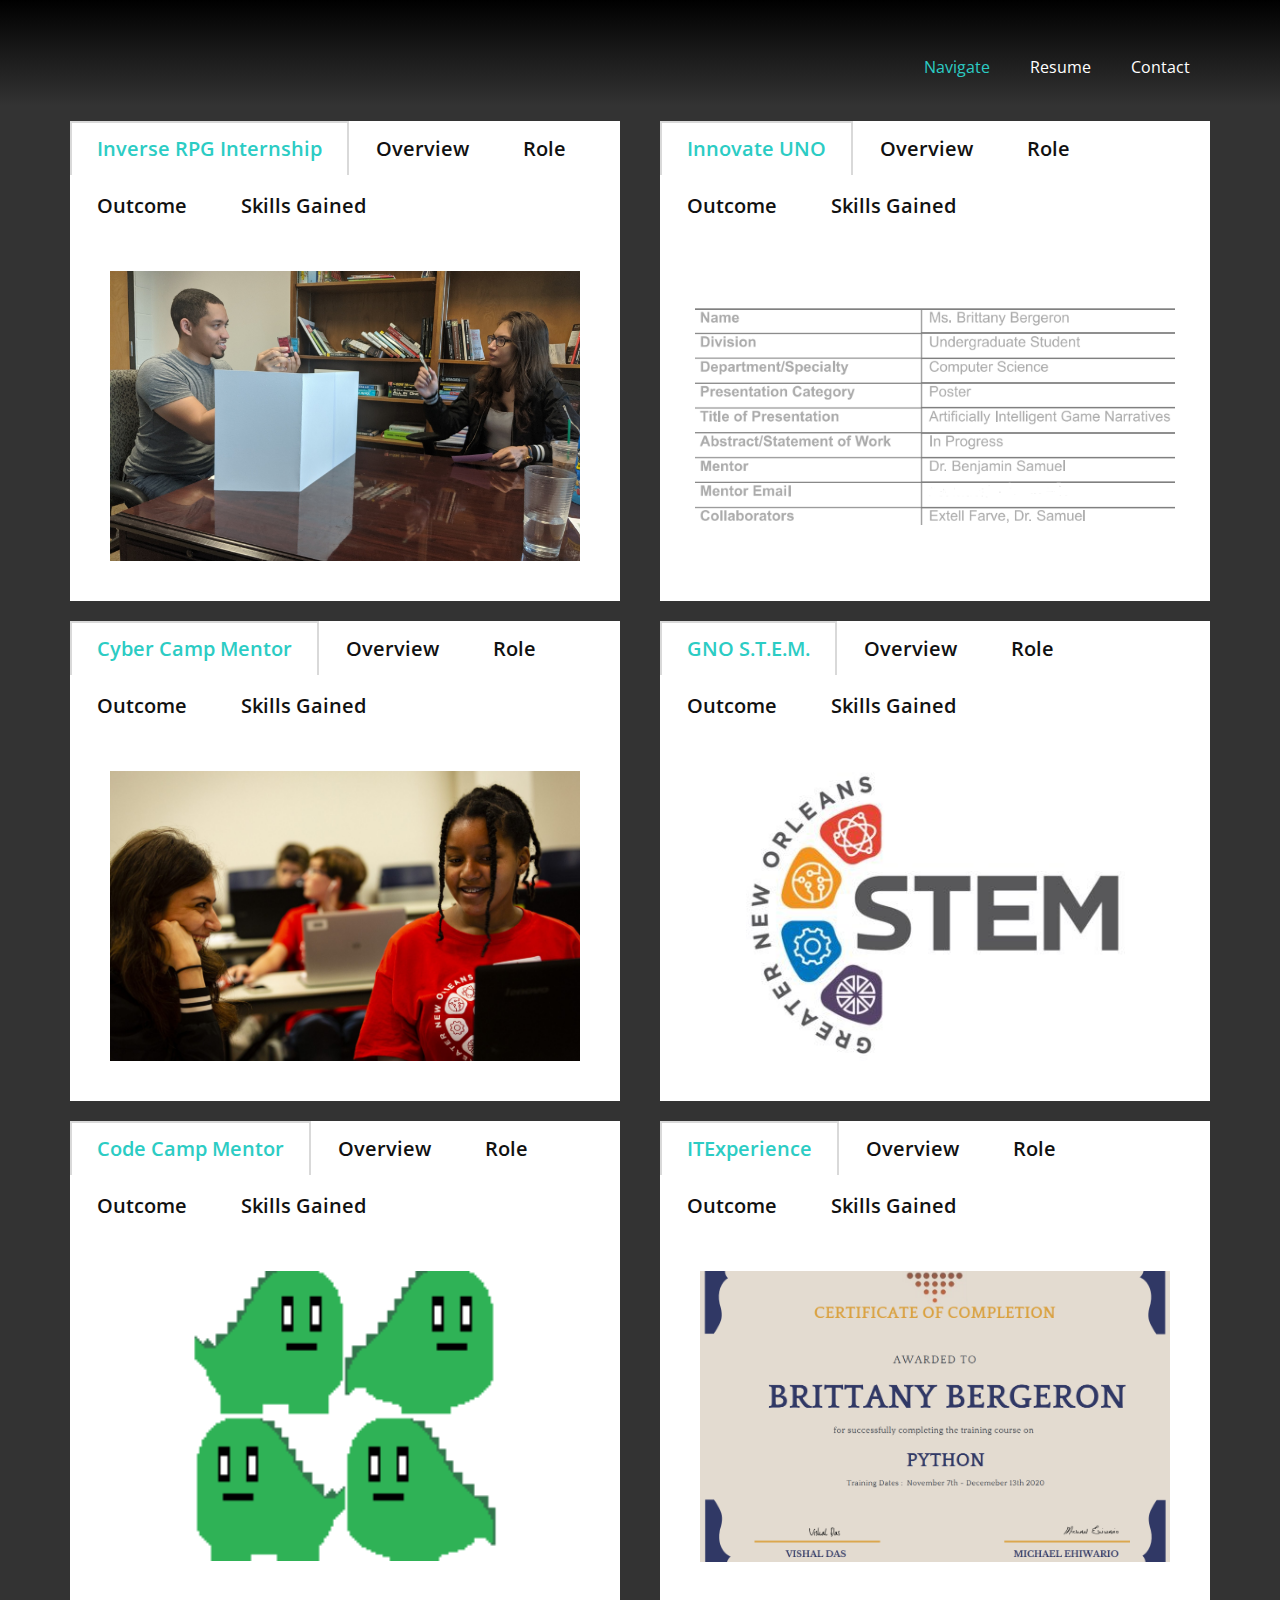
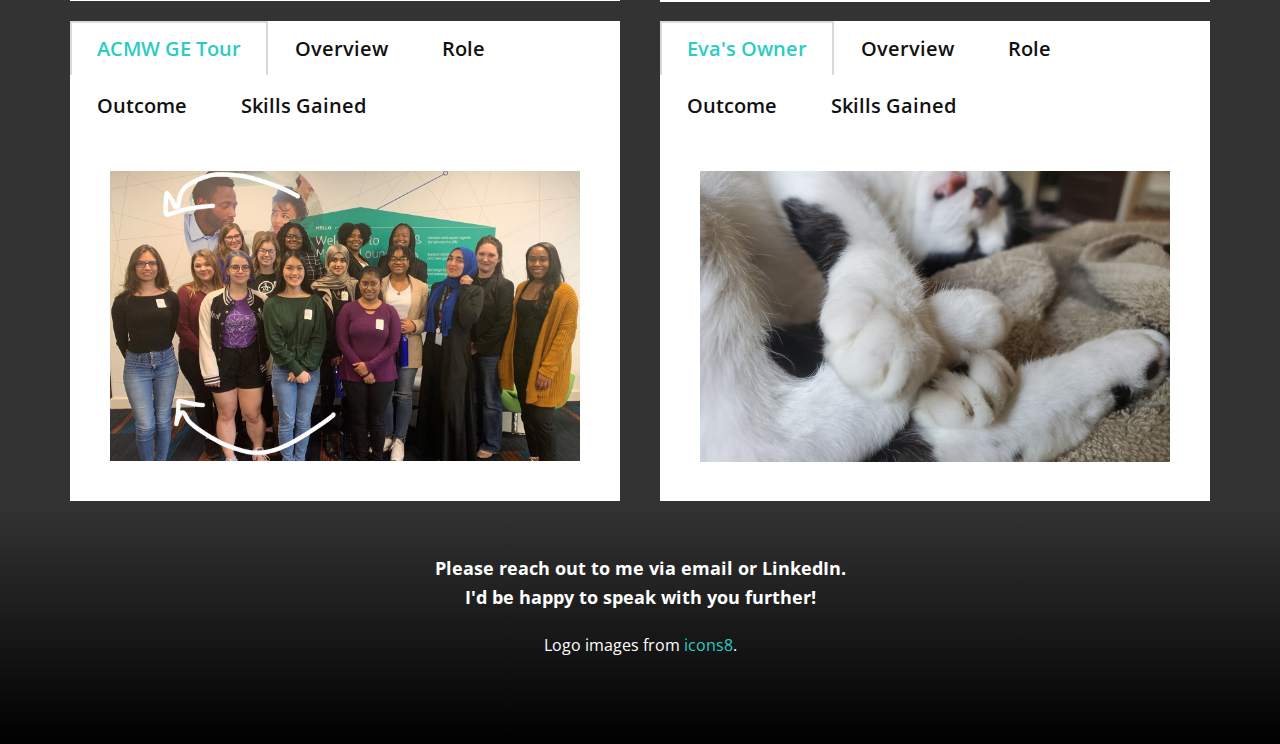
<file: Experience.html>
<!DOCTYPE html>
<html style="font-size: 16px;" lang="en-US">
  <head>
    <meta name="viewport" content="width=device-width, initial-scale=1.0">
    <meta charset="utf-8">
    <meta name="keywords" content="Brittany Bergeron resume portfolio University of Houston Downtown University of New Orleans UHD UNO Computer Science Bachelor&amp;apos;s B.S. software engineer programmer systems embedded robotics operating system C C# Java C++ JavaScript Assembly MASM x86 Python Game Development Video Games student Unity Processing Intern">
    <meta name="description" content="Brittany Bergeron's portfolio and resume available for your leisurely reading">
    <meta name="page_type" content="np-template-header-footer-from-plugin">
    <title>Experience</title>
    <link rel="stylesheet" href="nicepage.css" media="screen">
<link rel="stylesheet" href="Experience.css" media="screen">
    <script class="u-script" type="text/javascript" src="jquery.js" defer=""></script>
    <script class="u-script" type="text/javascript" src="nicepage.js" defer=""></script>
    <meta name="generator" content="Nicepage 3.24.3, nicepage.com">
    <link id="u-theme-google-font" rel="stylesheet" href="https://fonts.googleapis.com/css?family=Roboto:100,100i,300,300i,400,400i,500,500i,700,700i,900,900i|Open+Sans:300,300i,400,400i,600,600i,700,700i,800,800i">
    
    
    
    
    
    
    
    
    
    
    
    
    
    <script type="application/ld+json">{
		"@context": "http://schema.org",
		"@type": "Organization",
		"name": "BrittanyBergeron"
}</script>
    <meta name="theme-color" content="#478ac9">
    <meta property="og:title" content="Experience">
    <meta property="og:description" content="Brittany Bergeron's portfolio and resume available for your leisurely reading">
    <meta property="og:type" content="website">
  </head>
  <body class="u-body"><header class="u-align-center-sm u-align-center-xs u-clearfix u-gradient u-header u-header" id="sec-1d52"><div class="u-clearfix u-sheet u-sheet-1">
        <nav class="u-align-left u-menu u-menu-dropdown u-offcanvas u-menu-1">
          <div class="menu-collapse" style="font-size: 1rem;">
            <a class="u-button-style u-nav-link u-text-palette-4-dark-1" href="#">
              <svg class="u-svg-link" preserveAspectRatio="xMidYMin slice" viewBox="0 0 302 302" style=""><use xmlns:xlink="http://www.w3.org/1999/xlink" xlink:href="#svg-8a8f"></use></svg>
              <svg xmlns="http://www.w3.org/2000/svg" xmlns:xlink="http://www.w3.org/1999/xlink" version="1.1" id="svg-8a8f" x="0px" y="0px" viewBox="0 0 302 302" style="enable-background:new 0 0 302 302;" xml:space="preserve" class="u-svg-content"><g><rect y="36" width="302" height="30"></rect><rect y="236" width="302" height="30"></rect><rect y="136" width="302" height="30"></rect>
</g><g></g><g></g><g></g><g></g><g></g><g></g><g></g><g></g><g></g><g></g><g></g><g></g><g></g><g></g><g></g></svg>
            </a>
          </div>
          <div class="u-custom-menu u-nav-container">
            <ul class="u-nav u-unstyled u-nav-1"><li class="u-nav-item"><a class="u-button-style u-nav-link u-text-active-palette-4-dark-1 u-text-hover-palette-2-base u-text-white" style="padding: 10px 20px;">Navigate</a><div class="u-nav-popup"><ul class="u-h-spacing-20 u-nav u-unstyled u-v-spacing-10 u-nav-2"><li class="u-nav-item"><a class="u-button-style u-nav-link u-white" href="Home.html">Home</a>
</li><li class="u-nav-item"><a class="u-button-style u-nav-link u-white" href="Experience.html">Experience</a>
</li><li class="u-nav-item"><a class="u-button-style u-nav-link u-white" href="Home.html#carousel_bb54" data-page-id="85782911">Awards</a>
</li><li class="u-nav-item"><a class="u-button-style u-nav-link u-white" href="Projects.html#carousel_7590" data-page-id="271660584">Game Development</a>
</li><li class="u-nav-item"><a class="u-button-style u-nav-link u-white" href="Projects.html#sec-c06f" data-page-id="271660584">Embedded Systems</a>
</li><li class="u-nav-item"><a class="u-button-style u-nav-link u-white" href="Home.html#carousel_bb54" data-page-id="85782911">Dev Tools</a>
</li><li class="u-nav-item"><a class="u-button-style u-nav-link u-white" href="Projects.html#carousel_bf39" data-page-id="271660584">Code Dump</a>
</li></ul>
</div>
</li><li class="u-nav-item"><a class="u-button-style u-file-link u-nav-link u-text-active-palette-4-dark-1 u-text-hover-palette-2-base u-text-white" href="files/Brittany_Bergeron_Resume-2.pdf" target="_blank" style="padding: 10px 20px;">Resume</a>
</li><li class="u-nav-item"><a class="u-button-style u-nav-link u-text-active-palette-4-dark-1 u-text-hover-palette-2-base u-text-white" href="Home.html#carousel_67fb" data-page-id="85782911" style="padding: 10px 20px;">Contact</a>
</li></ul>
          </div>
          <div class="u-custom-menu u-nav-container-collapse">
            <div class="u-align-center u-black u-container-style u-inner-container-layout u-opacity u-opacity-95 u-sidenav">
              <div class="u-sidenav-overflow">
                <div class="u-menu-close"></div>
                <ul class="u-align-center u-nav u-popupmenu-items u-unstyled u-nav-3"><li class="u-nav-item"><a class="u-button-style u-nav-link" style="padding: 10px 20px;">Navigate</a><div class="u-nav-popup"><ul class="u-h-spacing-20 u-nav u-unstyled u-v-spacing-10 u-nav-4"><li class="u-nav-item"><a class="u-button-style u-nav-link" href="Home.html">Home</a>
</li><li class="u-nav-item"><a class="u-button-style u-nav-link" href="Experience.html">Experience</a>
</li><li class="u-nav-item"><a class="u-button-style u-nav-link" href="Home.html#carousel_bb54" data-page-id="85782911">Awards</a>
</li><li class="u-nav-item"><a class="u-button-style u-nav-link" href="Projects.html#carousel_7590" data-page-id="271660584">Game Development</a>
</li><li class="u-nav-item"><a class="u-button-style u-nav-link" href="Projects.html#sec-c06f" data-page-id="271660584">Embedded Systems</a>
</li><li class="u-nav-item"><a class="u-button-style u-nav-link" href="Home.html#carousel_bb54" data-page-id="85782911">Dev Tools</a>
</li><li class="u-nav-item"><a class="u-button-style u-nav-link" href="Projects.html#carousel_bf39" data-page-id="271660584">Code Dump</a>
</li></ul>
</div>
</li><li class="u-nav-item"><a class="u-button-style u-nav-link" href="files/Brittany_Bergeron_Resume-2.pdf" target="_blank" style="padding: 10px 20px;">Resume</a>
</li><li class="u-nav-item"><a class="u-button-style u-nav-link" href="Home.html#carousel_67fb" data-page-id="85782911" style="padding: 10px 20px;">Contact</a>
</li></ul>
              </div>
            </div>
            <div class="u-black u-menu-overlay u-opacity u-opacity-70"></div>
          </div>
        </nav>
      </div></header>
    <section class="u-align-center u-clearfix u-grey-80 u-section-1" id="sec-b192">
      <div class="u-clearfix u-sheet u-valign-middle u-sheet-1">
        <div class="u-expanded-width-sm u-expanded-width-xs u-tabs u-tabs-1">
          <ul class="u-border-1 u-border-grey-25 u-tab-list u-unstyled u-white u-tab-list-1" role="tablist">
            <li class="u-tab-item" role="presentation">
              <a class="active u-active-white u-border-2 u-border-active-grey-15 u-border-hover-grey-15 u-border-no-bottom u-button-style u-tab-link u-text-active-palette-4-dark-1 u-text-hover-palette-4-dark-1 u-tab-link-1" id="link-tab-e053" href="#tab-e053" role="tab" aria-controls="tab-e053" aria-selected="true">Inverse RPG Internship</a>
            </li>
            <li class="u-tab-item" role="presentation">
              <a class="u-active-white u-border-2 u-border-active-grey-15 u-border-hover-grey-15 u-border-no-bottom u-button-style u-tab-link u-text-active-palette-4-dark-1 u-text-hover-palette-4-dark-1 u-tab-link-2" id="link-tab-761d" href="#tab-761d" role="tab" aria-controls="tab-761d" aria-selected="false">Overview</a>
            </li>
            <li class="u-tab-item" role="presentation">
              <a class="u-active-white u-border-2 u-border-active-grey-15 u-border-hover-grey-15 u-border-no-bottom u-button-style u-tab-link u-text-active-palette-4-dark-1 u-text-hover-palette-4-dark-1 u-tab-link-3" id="link-tab-9f34" href="#tab-9f34" role="tab" aria-controls="tab-9f34" aria-selected="false">Role</a>
            </li>
            <li class="u-tab-item" role="presentation">
              <a class="u-active-white u-border-2 u-border-active-grey-15 u-border-hover-grey-15 u-border-no-bottom u-button-style u-tab-link u-text-active-palette-4-dark-1 u-text-hover-palette-4-dark-1 u-tab-link-4" id="link-tab-9aa8" href="#tab-9aa8" role="tab" aria-controls="tab-9aa8" aria-selected="false">Outcome</a>
            </li>
            <li class="u-tab-item" role="presentation">
              <a class="u-active-white u-border-2 u-border-active-grey-15 u-border-hover-grey-15 u-border-no-bottom u-button-style u-tab-link u-text-active-palette-4-dark-1 u-text-hover-palette-4-dark-1 u-tab-link-5" id="link-tab-1a69" href="#tab-1a69" role="tab" aria-controls="tab-1a69" aria-selected="false">Skills Gained<br>
              </a>
            </li>
          </ul>
          <div class="u-tab-content">
            <div class="u-align-justify u-container-style u-tab-active u-tab-pane u-white" id="tab-e053" role="tabpanel" aria-labelledby="link-tab-e053">
              <div class="u-container-layout u-valign-middle u-container-layout-1">
                <img class="u-expanded-width-xs u-image u-image-1" src="images/IMG_20190924_124250.jpg" data-image-width="1600" data-image-height="1200">
              </div>
            </div>
            <div class="u-align-justify u-container-style u-tab-pane u-white u-tab-pane-2" id="tab-761d" role="tabpanel" aria-labelledby="link-tab-761d">
              <div class="u-container-layout u-container-layout-2">
                <p class="u-align-justify u-text u-text-1">My <a href="#sec-a2e9" class="u-active-none u-border-none u-btn u-button-link u-button-style u-dialog-link u-hover-none u-none u-text-hover-custom-color-2 u-text-palette-4-dark-1 u-btn-1">Tolmas Scholar award</a> brought me invaluable experience during an internship working with Dr. Benjamin Samuel and Extell Farve. The aim of this project was to invoke empathy in the player by having them nuture an artificially intellegent hero's quest. The player is in control of environmental elements such as enemies, resources, and non-player characters.<br>
                  <br>
                </p>
              </div>
            </div>
            <div class="u-align-justify u-container-style u-tab-pane u-white u-tab-pane-3" id="tab-9f34" role="tabpanel" aria-labelledby="link-tab-9f34">
              <div class="u-container-layout u-container-layout-3">
                <p class="u-text u-text-2">My work began with rapid paper prototyping and code iteration. The successful mechanics were integrated to Phaser2 game engine using JavaScript, but we soon converted to C# and migrated the project to Unity as the scope became more ambitous. Our team would meet weekly to discuss progress, share feedback, troubleshoot, and set goals for the next phase. Agile and Scrum development practices helped keep things moving smoothly.&nbsp;</p>
              </div>
            </div>
            <div class="u-align-justify u-container-style u-tab-pane u-white u-tab-pane-4" id="tab-9aa8" role="tabpanel" aria-labelledby="link-tab-9aa8">
              <div class="u-container-layout u-valign-top u-container-layout-4">
                <p class="u-text u-text-3">Inverse RPG was still in progress when I left the University of New Orleans. I presented the progress and methods at a research symposium (InnovateUNO) to the public and a group of judges from the computer science department. The poster created for the project can be viewed (see next block).</p>
              </div>
            </div>
            <div class="u-align-justify-lg u-align-justify-md u-align-justify-sm u-align-justify-xl u-align-left-xs u-container-style u-tab-pane u-white u-tab-pane-5" id="tab-1a69" role="tabpanel" aria-labelledby="link-tab-1a69">
              <div class="u-container-layout u-container-layout-5">
                <ul class="u-text u-text-4">
                  <li><b>Organization</b>: rapid prototyping and agile workflow
                  </li>
                  <li><b> Effective Documents</b>: AI decision trees, logic diagrams, and technical descriptions
                  </li>
                  <li><b>Problem Solving</b>: debugging, error handling, testing
                  </li>
                </ul>
              </div>
            </div>
          </div>
        </div>
        <div class="u-expanded-width-sm u-expanded-width-xs u-tabs u-tabs-2">
          <ul class="u-border-1 u-border-grey-25 u-tab-list u-unstyled u-white u-tab-list-2" role="tablist">
            <li class="u-tab-item" role="presentation">
              <a class="active u-active-white u-border-2 u-border-active-grey-15 u-border-hover-grey-15 u-border-no-bottom u-button-style u-tab-link u-text-active-palette-4-dark-1 u-text-hover-palette-4-dark-1 u-tab-link-6" id="link-tab-7dc4" href="#tab-7dc4" role="tab" aria-controls="tab-7dc4" aria-selected="true">Innovate UNO</a>
            </li>
            <li class="u-tab-item" role="presentation">
              <a class="u-active-white u-border-2 u-border-active-grey-15 u-border-hover-grey-15 u-border-no-bottom u-button-style u-tab-link u-text-active-palette-4-dark-1 u-text-hover-palette-4-dark-1 u-tab-link-7" id="link-tab-1045" href="#tab-1045" role="tab" aria-controls="tab-1045" aria-selected="false">Overview</a>
            </li>
            <li class="u-tab-item" role="presentation">
              <a class="u-active-white u-border-2 u-border-active-grey-15 u-border-hover-grey-15 u-border-no-bottom u-button-style u-tab-link u-text-active-palette-4-dark-1 u-text-hover-palette-4-dark-1 u-tab-link-8" id="link-tab-155b" href="#tab-155b" role="tab" aria-controls="tab-155b" aria-selected="false">Role</a>
            </li>
            <li class="u-tab-item" role="presentation">
              <a class="u-active-white u-border-2 u-border-active-grey-15 u-border-hover-grey-15 u-border-no-bottom u-button-style u-tab-link u-text-active-palette-4-dark-1 u-text-hover-palette-4-dark-1 u-tab-link-9" id="link-tab-d811" href="#tab-d811" role="tab" aria-controls="tab-d811" aria-selected="false">Outcome</a>
            </li>
            <li class="u-tab-item" role="presentation">
              <a class="u-active-white u-border-2 u-border-active-grey-15 u-border-hover-grey-15 u-border-no-bottom u-button-style u-tab-link u-text-active-palette-4-dark-1 u-text-hover-palette-4-dark-1 u-tab-link-10" id="link-tab-da3d" href="#tab-da3d" role="tab" aria-controls="tab-da3d" aria-selected="false">Skills Gained<br>
              </a>
            </li>
          </ul>
          <div class="u-tab-content">
            <div class="u-align-center u-container-style u-tab-active u-tab-pane u-white" id="tab-7dc4" role="tabpanel" aria-labelledby="link-tab-7dc4">
              <div class="u-container-layout u-container-layout-6">
                <img class="u-expanded-width u-image u-image-2" src="images/sched.PNG" data-image-width="606" data-image-height="286" data-href="https://nicepage.com/k/blank-html-templates">
              </div>
            </div>
            <div class="u-align-center u-container-style u-tab-pane u-white u-tab-pane-7" id="tab-1045" role="tabpanel" aria-labelledby="link-tab-1045">
              <div class="u-container-layout u-container-layout-7">
                <p class="u-align-justify u-text u-text-5">After completing my internship with Dr. Samuel, I presented my results at the <a href="https://www.uno.edu/innovateuno" class="u-active-none u-border-none u-btn u-button-link u-button-style u-hover-none u-none u-text-hover-custom-color-2 u-text-palette-4-dark-1 u-btn-2" target="_blank">InnovateUNO Research Symposium</a>. Students awarded with student worker positions have the option to present their work to the public and a board of judges. This helps the community gain insight to the research done at the university while allowing professors to learn more about their colleagues' work.
                </p>
              </div>
            </div>
            <div class="u-align-justify u-container-style u-tab-pane u-white u-tab-pane-8" id="tab-155b" role="tabpanel" aria-labelledby="link-tab-155b">
              <div class="u-container-layout u-container-layout-8">
                <p class="u-text u-text-6">Near the end of the internship, I synthesized the information taken from the project and documented the development process. This was translated into a poster (see outcome tab) displayed at InnovateUNO. Students explained their projects to spectators and judges passing by.</p>
              </div>
            </div>
            <div class="u-align-center u-container-style u-tab-pane u-white u-tab-pane-9" id="tab-d811" role="tabpanel" aria-labelledby="link-tab-d811">
              <div class="u-container-layout u-container-layout-9">
                <p class="u-text u-text-7">Here is the poster I made! (for desktop click to expand)</p>
                <img class="u-align-center-lg u-align-center-md u-align-center-sm u-align-center-xs u-dialog-link u-expanded-width-xs u-image u-image-default u-image-3" src="images/posterfinal-2.png" alt="" data-image-width="1600" data-image-height="1200" data-href="#sec-0301">
              </div>
            </div>
            <div class="u-align-left u-container-style u-tab-pane u-white u-tab-pane-10" id="tab-da3d" role="tabpanel" aria-labelledby="link-tab-da3d">
              <div class="u-container-layout u-valign-top u-container-layout-10">
                <ul class="u-text u-text-8">
                  <li><b>Communication</b>: presentation of research material to a scholarly audience
                  </li>
                  <li><b> Research</b>: extensive reading into project material and construction of final report
                  </li>
                  <li><b>Networking</b>: meeting with experts in the field, as well as students with varying acedemic research backgrounds
                  </li>
                </ul>
              </div>
            </div>
          </div>
        </div>
      </div>
    </section>
    <section class="u-align-center u-clearfix u-grey-80 u-section-2" id="carousel_0900">
      <div class="u-clearfix u-sheet u-valign-middle u-sheet-1">
        <div class="u-expanded-width-sm u-expanded-width-xs u-tab-links-align-left u-tabs u-tabs-1">
          <ul class="u-border-1 u-border-grey-25 u-tab-list u-unstyled u-white u-tab-list-1" role="tablist">
            <li class="u-tab-item" role="presentation">
              <a class="active u-active-white u-border-2 u-border-active-grey-15 u-border-hover-grey-15 u-border-no-bottom u-button-style u-tab-link u-text-active-palette-4-dark-1 u-text-hover-palette-4-dark-1 u-tab-link-1" id="link-tab-312b" href="#tab-312b" role="tab" aria-controls="tab-312b" aria-selected="true">Cyber Camp Mentor</a>
            </li>
            <li class="u-tab-item" role="presentation">
              <a class="u-active-white u-border-2 u-border-active-grey-15 u-border-hover-grey-15 u-border-no-bottom u-button-style u-tab-link u-text-active-palette-4-dark-1 u-text-hover-palette-4-dark-1 u-tab-link-2" id="link-tab-9dac" href="#tab-9dac" role="tab" aria-controls="tab-9dac" aria-selected="false">Overview</a>
            </li>
            <li class="u-tab-item" role="presentation">
              <a class="u-active-white u-border-2 u-border-active-grey-15 u-border-hover-grey-15 u-border-no-bottom u-button-style u-tab-link u-text-active-palette-4-dark-1 u-text-hover-palette-4-dark-1 u-tab-link-3" id="link-tab-b3fb" href="#tab-b3fb" role="tab" aria-controls="tab-b3fb" aria-selected="false">Role</a>
            </li>
            <li class="u-tab-item" role="presentation">
              <a class="u-active-white u-border-2 u-border-active-grey-15 u-border-hover-grey-15 u-border-no-bottom u-button-style u-tab-link u-text-active-palette-4-dark-1 u-text-hover-palette-4-dark-1 u-tab-link-4" id="link-tab-bfb2" href="#tab-bfb2" role="tab" aria-controls="tab-bfb2" aria-selected="false">Outcome</a>
            </li>
            <li class="u-tab-item" role="presentation">
              <a class="u-active-white u-border-2 u-border-active-grey-15 u-border-hover-grey-15 u-border-no-bottom u-button-style u-tab-link u-text-active-palette-4-dark-1 u-text-hover-palette-4-dark-1 u-tab-link-5" id="link-tab-ac6d" href="#tab-ac6d" role="tab" aria-controls="tab-ac6d" aria-selected="false">Skills Gained<br>
              </a>
            </li>
          </ul>
          <div class="u-tab-content">
            <div class="u-align-justify u-container-style u-tab-active u-tab-pane u-white" id="tab-312b" role="tabpanel" aria-labelledby="link-tab-312b">
              <div class="u-container-layout u-valign-middle u-container-layout-1">
                <img class="u-expanded-width-xs u-image u-image-1" src="images/NOLA-2019_Q7C3648_PRF-2000x1333.jpg" data-image-width="2000" data-image-height="1333">
              </div>
            </div>
            <div class="u-align-justify u-container-style u-tab-pane u-white u-tab-pane-2" id="tab-9dac" role="tabpanel" aria-labelledby="link-tab-9dac">
              <div class="u-container-layout u-container-layout-2">
                <p class="u-align-justify u-text u-text-1"> The <a href="https://www.cybersleuthlab.org" class="u-active-none u-border-none u-btn u-button-link u-button-style u-hover-none u-none u-text-hover-custom-color-2 u-text-palette-4-dark-1 u-btn-1" target="_blank">Cyber Sleuth Lab's</a> purpose is to introduce digital forensics, cyber security, and high level data concepts to minority students and girls in primary education. The system works by joining a facilitator with teaching experience, professionals in the industry, and higher education councelors to effectively teach students. Everyone works together before and after camp days setting up material that will be presented in the next lab.<br>
                </p>
              </div>
            </div>
            <div class="u-align-justify u-container-style u-tab-pane u-white u-tab-pane-3" id="tab-b3fb" role="tabpanel" aria-labelledby="link-tab-b3fb">
              <div class="u-container-layout u-container-layout-3">
                <p class="u-text u-text-2"> My job as a camp counselor was to ensure the students felt comfortable and engaged with the material. Councelors are relatable role models who can address difficult questions the students may have about joining the field of technology. Many of the students from the camp had asked if it would be difficult for them to succeed in a technology department due to their background or education. It is vital to reassure students and offer them so they feel confident enough to enter the field.<br>
                </p>
              </div>
            </div>
            <div class="u-align-justify u-container-style u-tab-pane u-white u-tab-pane-4" id="tab-bfb2" role="tabpanel" aria-labelledby="link-tab-bfb2">
              <div class="u-container-layout u-valign-top u-container-layout-4">
                <p class="u-text u-text-3"> Due to the success of the summer camp, I was later asked to help create material for future coursework. This included fabricating accounts, communication, and "hacking" into the fake accounts to create a metadata trail students will follow.&nbsp;Once the camp and associated projects had come to completion, I presented results at the Mercedes-Benz Superdome Core Element STEM Fest (see next block). Parents, teachers, students, and guests could view our findings and see why it is importnant to get students involved at a young age.<br>
                </p>
              </div>
            </div>
            <div class="u-align-left u-container-style u-tab-pane u-white u-tab-pane-5" id="tab-ac6d" role="tabpanel" aria-labelledby="link-tab-ac6d">
              <div class="u-container-layout u-container-layout-5">
                <ul class="u-text u-text-4">
                  <li><b> Software Setup</b>: Installed and configured environments for student work stations such as MagnetAxiom and JPEGSnoop
                  </li>
                  <li><b> Communication</b>: Met with team daily to ensure the next day's lab material was ready and functiong
                  </li>
                  <li><b>Agile planning</b>: daily meetings include evaluation of student progress, discussions of what should be changed, and design of new modules
                  </li>
                </ul>
              </div>
            </div>
          </div>
        </div>
        <div class="u-expanded-width-sm u-expanded-width-xs u-tabs u-tabs-2">
          <ul class="u-border-1 u-border-grey-25 u-tab-list u-unstyled u-white u-tab-list-2" role="tablist">
            <li class="u-tab-item" role="presentation">
              <a class="active u-active-white u-border-2 u-border-active-grey-15 u-border-hover-grey-15 u-border-no-bottom u-button-style u-tab-link u-text-active-palette-4-dark-1 u-text-hover-palette-4-dark-1 u-tab-link-6" id="link-tab-430c" href="#tab-430c" role="tab" aria-controls="tab-430c" aria-selected="true">GNO S.T.E.M.</a>
            </li>
            <li class="u-tab-item" role="presentation">
              <a class="u-active-white u-border-2 u-border-active-grey-15 u-border-hover-grey-15 u-border-no-bottom u-button-style u-tab-link u-text-active-palette-4-dark-1 u-text-hover-palette-4-dark-1 u-tab-link-7" id="link-tab-578e" href="#tab-578e" role="tab" aria-controls="tab-578e" aria-selected="false">Overview</a>
            </li>
            <li class="u-tab-item" role="presentation">
              <a class="u-active-white u-border-2 u-border-active-grey-15 u-border-hover-grey-15 u-border-no-bottom u-button-style u-tab-link u-text-active-palette-4-dark-1 u-text-hover-palette-4-dark-1 u-tab-link-8" id="link-tab-a99e" href="#tab-a99e" role="tab" aria-controls="tab-a99e" aria-selected="false">Role</a>
            </li>
            <li class="u-tab-item" role="presentation">
              <a class="u-active-white u-border-2 u-border-active-grey-15 u-border-hover-grey-15 u-border-no-bottom u-button-style u-tab-link u-text-active-palette-4-dark-1 u-text-hover-palette-4-dark-1 u-tab-link-9" id="link-tab-ee3c" href="#tab-ee3c" role="tab" aria-controls="tab-ee3c" aria-selected="false">Outcome</a>
            </li>
            <li class="u-tab-item" role="presentation">
              <a class="u-active-white u-border-2 u-border-active-grey-15 u-border-hover-grey-15 u-border-no-bottom u-button-style u-tab-link u-text-active-palette-4-dark-1 u-text-hover-palette-4-dark-1 u-tab-link-10" id="link-tab-dc6d" href="#tab-dc6d" role="tab" aria-controls="tab-dc6d" aria-selected="false">Skills Gained<br>
              </a>
            </li>
          </ul>
          <div class="u-tab-content">
            <div class="u-container-style u-tab-active u-tab-pane u-white" id="tab-430c" role="tabpanel" aria-labelledby="link-tab-430c">
              <div class="u-container-layout u-valign-middle-lg u-valign-middle-xl u-valign-top-md u-valign-top-sm u-valign-top-xs u-container-layout-6">
                <img class="u-image u-image-2" src="images/gnostem.jpg" data-image-width="400" data-image-height="400" data-href="https://nicepage.com/k/blank-html-templates">
              </div>
            </div>
            <div class="u-container-style u-tab-pane u-white u-tab-pane-7" id="tab-578e" role="tabpanel" aria-labelledby="link-tab-578e">
              <div class="u-container-layout u-container-layout-7">
                <p class="u-align-justify u-text u-text-5">The Greater New Orleans Stem fest is a way to connect the local community with educators, scholars, and professionals. After completion of the Cyber Sleuth Lab, our team participated in the showing at the Mercedez-Bens Superdome. We set up games for kids to learn about metadata in their mobile phone images. Meanwhile, parents and local teachers could talk to us about the importance of teaching children how to protect their data. The parents could sign their kids up for a summer camp, and teachers can work with Cyber Sleuth to set up classes at their schools.</p>
              </div>
            </div>
            <div class="u-align-justify u-container-style u-tab-pane u-white u-tab-pane-8" id="tab-a99e" role="tabpanel" aria-labelledby="link-tab-a99e">
              <div class="u-container-layout u-valign-top u-container-layout-8">
                <p class="u-text u-text-6">The primary focus for presenters was to distribute as much information as possible. I often had in depth conversations with parents about the career paths their children could take in computing and technology. Most of the teachers did not have a background in technology, so I explained how the labs are set up and gave an overview of the training they would have access to. My job was to gather contact information for those interested in future coursework and connect them people that can help them get started.</p>
              </div>
            </div>
            <div class="u-align-center-lg u-align-center-md u-align-center-sm u-align-center-xs u-align-justify-xl u-container-style u-tab-pane u-white u-tab-pane-9" id="tab-ee3c" role="tabpanel" aria-labelledby="link-tab-ee3c">
              <div class="u-container-layout u-container-layout-9">
                <p class="u-text u-text-7">The GNO Stem Fest was overwhelmingly successful considering the amount of people we talked to interested in our project. New Orleans is a newly emerging tech center, so it is crucial to build a knowledgable population of science and technology students in the area. This project helps fortify the future of the industry.</p>
              </div>
            </div>
            <div class="u-align-left u-container-style u-tab-pane u-white u-tab-pane-10" id="tab-dc6d" role="tabpanel" aria-labelledby="link-tab-dc6d">
              <div class="u-container-layout u-container-layout-10">
                <ul class="u-text u-text-8">
                  <li><b>Interpersonal:</b>&nbsp;Explaining material to people with varying backgrounds and understanding of technology
                  </li>
                  <li><b>Mentorship: </b>Teaching children with rapidly fluctuating attention, promoting interests in computing field
                  </li>
                  <li><b>Networking:</b>&nbsp;Connecting local students, parents, and teachers wit a national organization
                  </li>
                </ul>
              </div>
            </div>
          </div>
        </div>
      </div>
    </section>
    <section class="u-align-center u-clearfix u-grey-80 u-section-3" id="carousel_f186">
      <div class="u-clearfix u-sheet u-valign-middle u-sheet-1">
        <div class="u-expanded-width-sm u-expanded-width-xs u-tabs u-tabs-1">
          <ul class="u-border-1 u-border-grey-25 u-tab-list u-unstyled u-white u-tab-list-1" role="tablist">
            <li class="u-tab-item" role="presentation">
              <a class="active u-active-white u-border-2 u-border-active-grey-15 u-border-hover-grey-15 u-border-no-bottom u-button-style u-tab-link u-text-active-palette-4-dark-1 u-text-hover-palette-4-dark-1 u-tab-link-1" id="link-tab-0612" href="#tab-0612" role="tab" aria-controls="tab-0612" aria-selected="true">Code Camp Mentor</a>
            </li>
            <li class="u-tab-item" role="presentation">
              <a class="u-active-white u-border-2 u-border-active-grey-15 u-border-hover-grey-15 u-border-no-bottom u-button-style u-tab-link u-text-active-palette-4-dark-1 u-text-hover-palette-4-dark-1 u-tab-link-2" id="link-tab-fbda" href="#tab-fbda" role="tab" aria-controls="tab-fbda" aria-selected="false">Overview</a>
            </li>
            <li class="u-tab-item" role="presentation">
              <a class="u-active-white u-border-2 u-border-active-grey-15 u-border-hover-grey-15 u-border-no-bottom u-button-style u-tab-link u-text-active-palette-4-dark-1 u-text-hover-palette-4-dark-1 u-tab-link-3" id="link-tab-e28d" href="#tab-e28d" role="tab" aria-controls="tab-e28d" aria-selected="false">Role</a>
            </li>
            <li class="u-tab-item" role="presentation">
              <a class="u-active-white u-border-2 u-border-active-grey-15 u-border-hover-grey-15 u-border-no-bottom u-button-style u-tab-link u-text-active-palette-4-dark-1 u-text-hover-palette-4-dark-1 u-tab-link-4" id="link-tab-ff24" href="#tab-ff24" role="tab" aria-controls="tab-ff24" aria-selected="false">Outcome</a>
            </li>
            <li class="u-tab-item" role="presentation">
              <a class="u-active-white u-border-2 u-border-active-grey-15 u-border-hover-grey-15 u-border-no-bottom u-button-style u-tab-link u-text-active-palette-4-dark-1 u-text-hover-palette-4-dark-1 u-tab-link-5" id="link-tab-65ce" href="#tab-65ce" role="tab" aria-controls="tab-65ce" aria-selected="false">Skills Gained<br>
              </a>
            </li>
          </ul>
          <div class="u-tab-content">
            <div class="u-align-justify u-container-style u-tab-active u-tab-pane u-white" id="tab-0612" role="tabpanel" aria-labelledby="link-tab-0612">
              <div class="u-container-layout u-valign-middle u-container-layout-1">
                <img class="u-expanded-width-xs u-image u-image-1" src="images/dino-jeff1.png" data-image-width="200" data-image-height="150">
              </div>
            </div>
            <div class="u-align-justify u-container-style u-tab-pane u-white u-tab-pane-2" id="tab-fbda" role="tabpanel" aria-labelledby="link-tab-fbda">
              <div class="u-container-layout u-container-layout-2">
                <p class="u-align-justify u-text u-text-1">The game developer coding camp is designed to younger kids (middle school and Jr. High) how to code using javascript, Phaser3, and html. While some of the students had experience with block coding, many had not been exposed to programming before. During the camp students learned about the development process (planning, coding, art, packaging, presentation), debugging, and hosting games on a server. The camp encourages shildren to enter tech field by relating their hobbies to possible career paths.<br>
                  <br>
                </p>
              </div>
            </div>
            <div class="u-align-justify u-container-style u-tab-pane u-white u-tab-pane-3" id="tab-e28d" role="tabpanel" aria-labelledby="link-tab-e28d">
              <div class="u-container-layout u-container-layout-3">
                <p class="u-text u-text-2">As a mentor, I was responsible for guiding and assiting the teams to complete their games. There were a total of 30 students&nbsp; who were in paired together, and each team made two games. I was available to explain programming concepts and debug code.<br>
                </p>
              </div>
            </div>
            <div class="u-align-justify u-container-style u-tab-pane u-white u-tab-pane-4" id="tab-ff24" role="tabpanel" aria-labelledby="link-tab-ff24">
              <div class="u-container-layout u-valign-top u-container-layout-4">
                <p class="u-text u-text-3">At the completion of the course, all code was successfulloy implemented without errors. Students had high morale and surpassed their own expectations. They presented&nbsp;the games to parents and explained the development process. Parents were surprised what their children could accomplish with a technical project. Many participants were interested in further pursuing an education in programming.</p>
              </div>
            </div>
            <div class="u-align-justify-lg u-align-justify-md u-align-justify-sm u-align-justify-xl u-align-left-xs u-container-style u-tab-pane u-white u-tab-pane-5" id="tab-65ce" role="tabpanel" aria-labelledby="link-tab-65ce">
              <div class="u-container-layout u-container-layout-5">
                <ul class="u-text u-text-4">
                  <li><b>Self Management</b>: chose work alternation based on most critical jobs to have all games functional by deadline
                  </li>
                  <li><b> Situational Awareness</b>: kept students focused on lecture and mediated conflicts within teams
                  </li>
                  <li><b>Debugging</b>: debugged student code using Sublime Text and Chrome Developer Tools
                  </li>
                </ul>
              </div>
            </div>
          </div>
        </div>
        <div class="u-expanded-width-sm u-expanded-width-xs u-tabs u-tabs-2">
          <ul class="u-border-1 u-border-grey-25 u-tab-list u-unstyled u-white u-tab-list-2" role="tablist">
            <li class="u-tab-item" role="presentation">
              <a class="active u-active-white u-border-2 u-border-active-grey-15 u-border-hover-grey-15 u-border-no-bottom u-button-style u-tab-link u-text-active-palette-4-dark-1 u-text-hover-palette-4-dark-1 u-tab-link-6" id="link-tab-7e02" href="#tab-7e02" role="tab" aria-controls="tab-7e02" aria-selected="true">ITExperience</a>
            </li>
            <li class="u-tab-item" role="presentation">
              <a class="u-active-white u-border-2 u-border-active-grey-15 u-border-hover-grey-15 u-border-no-bottom u-button-style u-tab-link u-text-active-palette-4-dark-1 u-text-hover-palette-4-dark-1 u-tab-link-7" id="link-tab-25cf" href="#tab-25cf" role="tab" aria-controls="tab-25cf" aria-selected="false">Overview</a>
            </li>
            <li class="u-tab-item" role="presentation">
              <a class="u-active-white u-border-2 u-border-active-grey-15 u-border-hover-grey-15 u-border-no-bottom u-button-style u-tab-link u-text-active-palette-4-dark-1 u-text-hover-palette-4-dark-1 u-tab-link-8" id="link-tab-73d7" href="#tab-73d7" role="tab" aria-controls="tab-73d7" aria-selected="false">Role</a>
            </li>
            <li class="u-tab-item" role="presentation">
              <a class="u-active-white u-border-2 u-border-active-grey-15 u-border-hover-grey-15 u-border-no-bottom u-button-style u-tab-link u-text-active-palette-4-dark-1 u-text-hover-palette-4-dark-1 u-tab-link-9" id="link-tab-6e5a" href="#tab-6e5a" role="tab" aria-controls="tab-6e5a" aria-selected="false">Outcome</a>
            </li>
            <li class="u-tab-item" role="presentation">
              <a class="u-active-white u-border-2 u-border-active-grey-15 u-border-hover-grey-15 u-border-no-bottom u-button-style u-tab-link u-text-active-palette-4-dark-1 u-text-hover-palette-4-dark-1 u-tab-link-10" id="link-tab-4888" href="#tab-4888" role="tab" aria-controls="tab-4888" aria-selected="false">Skills Gained<br>
              </a>
            </li>
          </ul>
          <div class="u-tab-content">
            <div class="u-align-justify u-container-style u-tab-active u-tab-pane u-white" id="tab-7e02" role="tabpanel" aria-labelledby="link-tab-7e02">
              <div class="u-container-layout u-valign-middle u-container-layout-6">
                <img class="u-image u-image-2" src="images/cert.PNG" data-image-width="1078" data-image-height="831" data-href="https://nicepage.com/k/blank-html-templates">
              </div>
            </div>
            <div class="u-align-justify u-container-style u-tab-pane u-white u-tab-pane-7" id="tab-25cf" role="tabpanel" aria-labelledby="link-tab-25cf">
              <div class="u-container-layout u-container-layout-7">
                <p class="u-align-justify u-text u-text-5">ITExperience gave a 4 week workshop for students to earn a certificate in Python. The students learned about data structures,&nbsp; and data analytic packages (seaborn, pandas, numpy, scikit-learn, SciPy, and TensorFlow). The final class was dedicated to a presentation of projects completed in groups. My group investigaed data from diabetes patients.<br>
                </p>
              </div>
            </div>
            <div class="u-align-justify u-container-style u-tab-pane u-white u-tab-pane-8" id="tab-73d7" role="tabpanel" aria-labelledby="link-tab-73d7">
              <div class="u-container-layout u-valign-top u-container-layout-8">
                <p class="u-text u-text-6">Work consisted of weekly homeworks, quizzes, and one final project with two team members. It could be any applicatoin, algorithm, or game related to the course material. We chose to make a user friendly interface for data on diabetes patients. We cleaned a dataset to exclude points that had no values. Graphs were created to show the raw data correlations. Machine learning algorithms were implemented to determine which variables had the highest correlation. Finally, I made the GUI for users to visualize the data in graphical form. The results were presented at the end of the course.<br>
                </p>
              </div>
            </div>
            <div class="u-align-justify u-container-style u-tab-pane u-white u-tab-pane-9" id="tab-6e5a" role="tabpanel" aria-labelledby="link-tab-6e5a">
              <div class="u-container-layout u-container-layout-9">
                <p class="u-text u-text-7">From this course I learned to use python as a tool for data manipulation. I was able to use various mathematical functions and packages to create a project with my team.&nbsp; The final video presentation can be viewed <a href="https://youtu.be/uADWdKBi4gI?t=247" class="u-active-none u-border-none u-btn u-button-link u-button-style u-hover-none u-none u-text-hover-custom-color-2 u-text-palette-4-dark-1 u-btn-1" target="_blank">here </a>(my part starts at 4:07). The <a href="https://github.com/Britt-B/diabetes_data" class="u-active-none u-border-none u-btn u-button-link u-button-style u-hover-none u-none u-text-hover-custom-color-2 u-text-palette-4-base u-btn-2" target="_blank">code </a>is available in my github.
                </p>
              </div>
            </div>
            <div class="u-align-justify u-container-style u-tab-pane u-white u-tab-pane-10" id="tab-4888" role="tabpanel" aria-labelledby="link-tab-4888">
              <div class="u-container-layout u-valign-top u-container-layout-10">
                <ul class="u-text u-text-8">
                  <li><b>Time Management</b>: consistently completed work before deadline while working and studying in class full-time
                  </li>
                  <li><b> Persistance</b>: continued working through obstacles during software setup and final presentation
                  </li>
                  <li><b>Flexibility</b>: team quickly adapted to changes in project scope and requirements
                  </li>
                </ul>
              </div>
            </div>
          </div>
        </div>
      </div>
    </section>
    <section class="u-align-center u-clearfix u-grey-80 u-section-4" id="carousel_3a53">
      <div class="u-clearfix u-sheet u-sheet-1">
        <div class="u-expanded-width-sm u-expanded-width-xs u-tabs u-tabs-1">
          <ul class="u-border-1 u-border-grey-25 u-tab-list u-unstyled u-white u-tab-list-1" role="tablist">
            <li class="u-tab-item" role="presentation">
              <a class="active u-active-white u-border-2 u-border-active-grey-15 u-border-hover-grey-15 u-border-no-bottom u-button-style u-tab-link u-text-active-palette-4-dark-1 u-text-hover-palette-4-dark-1 u-tab-link-1" id="link-tab-168a" href="#tab-168a" role="tab" aria-controls="tab-168a" aria-selected="true">ACMW GE Tour</a>
            </li>
            <li class="u-tab-item" role="presentation">
              <a class="u-active-white u-border-2 u-border-active-grey-15 u-border-hover-grey-15 u-border-no-bottom u-button-style u-tab-link u-text-active-palette-4-dark-1 u-text-hover-palette-4-dark-1 u-tab-link-2" id="link-tab-13a4" href="#tab-13a4" role="tab" aria-controls="tab-13a4" aria-selected="false">Overview</a>
            </li>
            <li class="u-tab-item" role="presentation">
              <a class="u-active-white u-border-2 u-border-active-grey-15 u-border-hover-grey-15 u-border-no-bottom u-button-style u-tab-link u-text-active-palette-4-dark-1 u-text-hover-palette-4-dark-1 u-tab-link-3" id="link-tab-da1c" href="#tab-da1c" role="tab" aria-controls="tab-da1c" aria-selected="false">Role</a>
            </li>
            <li class="u-tab-item" role="presentation">
              <a class="u-active-white u-border-2 u-border-active-grey-15 u-border-hover-grey-15 u-border-no-bottom u-button-style u-tab-link u-text-active-palette-4-dark-1 u-text-hover-palette-4-dark-1 u-tab-link-4" id="link-tab-3c69" href="#tab-3c69" role="tab" aria-controls="tab-3c69" aria-selected="false">Outcome</a>
            </li>
            <li class="u-tab-item" role="presentation">
              <a class="u-active-white u-border-2 u-border-active-grey-15 u-border-hover-grey-15 u-border-no-bottom u-button-style u-tab-link u-text-active-palette-4-dark-1 u-text-hover-palette-4-dark-1 u-tab-link-5" id="link-tab-d119" href="#tab-d119" role="tab" aria-controls="tab-d119" aria-selected="false">Skills Gained<br>
              </a>
            </li>
          </ul>
          <div class="u-tab-content">
            <div class="u-align-justify u-container-style u-tab-active u-tab-pane u-white" id="tab-168a" role="tabpanel" aria-labelledby="link-tab-168a">
              <div class="u-container-layout u-valign-middle u-container-layout-1">
                <img class="u-expanded-width-xs u-image u-image-1" src="images/GE.techvisit1_LI.jpg" data-image-width="1430" data-image-height="1072">
              </div>
            </div>
            <div class="u-align-justify u-container-style u-tab-pane u-white u-tab-pane-2" id="tab-13a4" role="tabpanel" aria-labelledby="link-tab-13a4">
              <div class="u-container-layout u-container-layout-2">
                <p class="u-align-justify u-text u-text-1">As part of the ACM-Women's chapter at University of New Orleans, I was given the oppurtunity to participate in a professional development workshop with General Electric and Baker Hughes. The workshop was aimed at helping women in the computer science department network with professionals. View the article <a href="https://www.uno.edu/news/2019-11-19/ge-and-baker-hughes-host-professional-development-workshop-unos-association-of-computing-machinery" class="u-active-none u-border-none u-btn u-button-link u-button-style u-hover-none u-none u-text-hover-custom-color-2 u-text-palette-4-dark-1 u-btn-1" target="_blank">here</a>.&nbsp;<br>
                  <br>
                </p>
              </div>
            </div>
            <div class="u-align-justify u-container-style u-tab-pane u-white u-tab-pane-3" id="tab-da1c" role="tabpanel" aria-labelledby="link-tab-da1c">
              <div class="u-container-layout u-container-layout-3">
                <p class="u-text u-text-2">The workshop began woth introductions from the professionals and students attending. At the time I was intimidated, but everyone was very kind and encouraging. Once everyone fealt comfortable we heard DeCarla Hodoh's story about her balance between personal life and the workplace. Afterwards, we toured the working floor of the company and met with several employees that helped us build our resumes and&nbsp; portfolios.</p>
              </div>
            </div>
            <div class="u-align-justify u-container-style u-tab-pane u-white u-tab-pane-4" id="tab-3c69" role="tabpanel" aria-labelledby="link-tab-3c69">
              <div class="u-container-layout u-valign-top u-container-layout-4">
                <p class="u-text u-text-3">The workshop was very helpful in raising confidence for the women in the computer science department. I was asked for comments on my experience in an article for the university:<br>
                  <br><i>"I am typically nervous around people with high levels of experience and seniority. I tend to compare my achievements to theirs and feel very insufficient,” she said. ”But in just the first few minutes, so many of these women affirmed that they were in the same position once. Hearing this raised my confidence quite a bit, and I became more engaged for the rest of the experience."</i>
                  <br>-me
                </p>
              </div>
            </div>
            <div class="u-align-justify-lg u-align-justify-md u-align-justify-sm u-align-justify-xl u-align-left-xs u-container-style u-tab-pane u-white u-tab-pane-5" id="tab-d119" role="tabpanel" aria-labelledby="link-tab-d119">
              <div class="u-container-layout u-container-layout-5">
                <ul class="u-text u-text-4">
                  <li><b>Active Listening</b>: absorbing important information and applying it to specific situations
                  </li>
                  <li><b> Perserverance</b>: consistently adapting to a difficult situation in order to achieve a favorable outcome
                  </li>
                  <li><b>Empathy:</b>&nbsp;taking time to hear someone's story and understand their perspective
                  </li>
                </ul>
              </div>
            </div>
          </div>
        </div>
        <div class="u-expanded-width-sm u-expanded-width-xs u-tabs u-tabs-2">
          <ul class="u-border-1 u-border-grey-25 u-tab-list u-unstyled u-white u-tab-list-2" role="tablist">
            <li class="u-tab-item" role="presentation">
              <a class="active u-active-white u-border-2 u-border-active-grey-15 u-border-hover-grey-15 u-border-no-bottom u-button-style u-tab-link u-text-active-palette-4-dark-1 u-text-hover-palette-4-dark-1 u-tab-link-6" id="link-tab-7290" href="#tab-7290" role="tab" aria-controls="tab-7290" aria-selected="true">Eva's Owner</a>
            </li>
            <li class="u-tab-item" role="presentation">
              <a class="u-active-white u-border-2 u-border-active-grey-15 u-border-hover-grey-15 u-border-no-bottom u-button-style u-tab-link u-text-active-palette-4-dark-1 u-text-hover-palette-4-dark-1 u-tab-link-7" id="link-tab-802c" href="#tab-802c" role="tab" aria-controls="tab-802c" aria-selected="false">Overview</a>
            </li>
            <li class="u-tab-item" role="presentation">
              <a class="u-active-white u-border-2 u-border-active-grey-15 u-border-hover-grey-15 u-border-no-bottom u-button-style u-tab-link u-text-active-palette-4-dark-1 u-text-hover-palette-4-dark-1 u-tab-link-8" id="link-tab-33ea" href="#tab-33ea" role="tab" aria-controls="tab-33ea" aria-selected="false">Role</a>
            </li>
            <li class="u-tab-item" role="presentation">
              <a class="u-active-white u-border-2 u-border-active-grey-15 u-border-hover-grey-15 u-border-no-bottom u-button-style u-tab-link u-text-active-palette-4-dark-1 u-text-hover-palette-4-dark-1 u-tab-link-9" id="link-tab-c16e" href="#tab-c16e" role="tab" aria-controls="tab-c16e" aria-selected="false">Outcome</a>
            </li>
            <li class="u-tab-item" role="presentation">
              <a class="u-active-white u-border-2 u-border-active-grey-15 u-border-hover-grey-15 u-border-no-bottom u-button-style u-tab-link u-text-active-palette-4-dark-1 u-text-hover-palette-4-dark-1 u-tab-link-10" id="link-tab-b537" href="#tab-b537" role="tab" aria-controls="tab-b537" aria-selected="false">Skills Gained<br>
              </a>
            </li>
          </ul>
          <div class="u-tab-content">
            <div class="u-align-left u-container-style u-tab-active u-tab-pane u-white" id="tab-7290" role="tabpanel" aria-labelledby="link-tab-7290">
              <div class="u-container-layout u-valign-top u-container-layout-6">
                <img class="u-expanded-width u-image u-image-2" src="images/20201007_095654.jpg" data-image-width="4032" data-image-height="3024" data-href="https://nicepage.com/k/blank-html-templates">
              </div>
            </div>
            <div class="u-align-left u-container-style u-tab-pane u-white u-tab-pane-7" id="tab-802c" role="tabpanel" aria-labelledby="link-tab-802c">
              <div class="u-container-layout u-container-layout-7">
                <p class="u-align-justify u-text u-text-5">I adopted Eva (the cat) in the summer of 2016. Eva has been an exceptional boss, and I cannot stress how grateful I am for her. When I want to sleep in Eva reminds me there are more important things in the world, like feeding her. If I am feeling down she persuades me to lift myself up, right over to her food bowl and feed her. The work environment has tought me crucial team building skills. For example, my housemates and I work together to feed the cat. This requires a lot of communication to ensure the cat is always fed. We work in an agile environment to optimize each cat feeding sprint. The client, Eva, has provided us with wonderful feedback. Our team is now building a framework for an automatic cat feeding device.</p>
              </div>
            </div>
            <div class="u-align-justify u-container-style u-tab-pane u-white u-tab-pane-8" id="tab-33ea" role="tabpanel" aria-labelledby="link-tab-33ea">
              <div class="u-container-layout u-container-layout-8">
                <p class="u-text u-text-6"> My role in Eva's life has been to feed her. I typically feed her twice a day. This has yielded acceptable results. If the client changes her requirements during a sprint&nbsp; I will develop treats using the Tuna API to appease her. I have built many alternate feeding schedules throughout the lifecycle of this project.&nbsp;</p>
              </div>
            </div>
            <div class="u-align-center-lg u-align-center-md u-align-center-sm u-align-center-xs u-align-justify-xl u-container-style u-tab-pane u-white u-tab-pane-9" id="tab-c16e" role="tabpanel" aria-labelledby="link-tab-c16e">
              <div class="u-container-layout u-valign-top u-container-layout-9">
                <p class="u-text u-text-default-xl u-text-7">While the project is still in progress, we have analyzed numerous datapoints. Our finings are that when the cat is fed, she is happy. We advise against not feeding the cat as this causes many error messages to appear.</p>
              </div>
            </div>
            <div class="u-align-left u-container-style u-tab-pane u-white u-tab-pane-10" id="tab-b537" role="tabpanel" aria-labelledby="link-tab-b537">
              <div class="u-container-layout u-container-layout-10">
                <ul class="u-text u-text-default u-text-8">
                  <li><b>Fast Paced Developmen</b><b>t:&nbsp;</b>This position requires quick decision making in a constantly changing environment
                  </li>
                  <li><b>Disatser Prevention and Analysis: </b>Ability to analyze potentioal catastrophic events, such as an empty food bowl, and handle the resulting calamity (an angry cat)
                  </li>
                  <li><b>Code and Framework</b>: Mastery of MEOW, Purrr, Tuna.js
                  </li>
                </ul>
              </div>
            </div>
          </div>
        </div>
      </div>
    </section>
    
    
    
    
    
    
    
    
    
    
    <footer class="u-align-center u-clearfix u-footer u-gradient u-footer" id="sec-4b25"><div class="u-clearfix u-sheet u-sheet-1">
        <p class="u-small-text u-text u-text-body-alt-color u-text-variant u-text-1">Please reach out to me via email or LinkedIn. I'd be happy to speak with you further!</p>
        <p class="u-text u-text-body-alt-color u-text-2">Logo images from <a href="https://icons8.com" class="u-active-none u-border-none u-btn u-button-link u-button-style u-hover-none u-none u-text-hover-custom-color-2 u-text-palette-4-dark-1 u-btn-1" target="_blank">icons8</a>. 
        </p>
      </div></footer>
  <section class="u-align-center u-black u-clearfix u-container-style u-dialog-block u-opacity u-opacity-70 u-valign-top u-section-8" id="sec-a2e9">
      <div class="u-align-center u-container-style u-dialog u-shape-rectangle u-white u-dialog-1">
        <div class="u-container-layout u-container-layout-1">
          <div class="u-clearfix u-expanded-width-lg u-expanded-width-md u-expanded-width-xl u-layout-wrap u-layout-wrap-1">
            <div class="u-layout">
              <div class="u-layout-row">
                <div class="u-size-30">
                  <div class="u-layout-col">
                    <div class="u-container-style u-layout-cell u-size-30 u-layout-cell-1">
                      <div class="u-container-layout u-valign-top u-container-layout-2">
                        <h3 class="u-text u-text-1">Dean's List</h3>
                        <p class="u-align-justify u-text u-text-2">Awarded Dean's list over the span of my computer science career from University of New Orleans and University of Houston - Downtown [2019-2021]. My final GPA is 3.9.</p>
                        <h3 class="u-text u-text-3">Honor's Society</h3>
                        <p class="u-align-justify u-text u-text-4">After recieving invitations from various honor societies, I accepted the National Society of Leadership and Success.</p>
                      </div>
                    </div>
                    <div class="u-container-style u-layout-cell u-size-30 u-layout-cell-2">
                      <div class="u-container-layout u-valign-bottom-sm u-valign-middle-xs u-container-layout-3">
                        <img class="u-image u-image-default u-image-1" src="images/cosurp_list_LI.jpg" alt="" data-image-width="958" data-image-height="512">
                      </div>
                    </div>
                  </div>
                </div>
                <div class="u-size-30">
                  <div class="u-layout-col">
                    <div class="u-container-style u-layout-cell u-size-60 u-layout-cell-3">
                      <div class="u-container-layout u-container-layout-4">
                        <img class="u-expand-resize u-image u-image-default u-image-2" data-image-width="1280" data-image-height="852" src="images/Tolmas_LI.jpg">
                        <h3 class="u-text u-text-5">Tolmas Scholar Award</h3>
                        <p class="u-align-justify u-text u-text-6">That's me! Tolmas Scholars are students selected from a pool of interested applicants to work on a research project with a professor. See my work on <a href="Experience.html#sec-b192" data-page-id="1407320680" class="u-active-none u-border-none u-btn u-button-link u-button-style u-hover-none u-none u-text-hover-custom-color-2 u-text-palette-4-dark-1 u-btn-1">IRPG with Dr. Samuel</a> and the resulting presentation at <a href="Experience.html#sec-b192" data-page-id="1407320680" class="u-active-none u-border-none u-btn u-button-link u-button-style u-hover-none u-none u-text-hover-custom-color-2 u-text-palette-4-dark-1 u-btn-2">Innovate UNO</a>&nbsp;for more information. You can check out the article from UNO <a href="https://www.uno.edu/news/2019-01-24/uno-awards-over-400000-research-and-scholarly-endeavors" class="u-active-none u-border-none u-btn u-button-link u-button-style u-hover-none u-none u-text-hover-custom-color-2 u-text-palette-4-dark-1 u-btn-3" target="_blank">here</a>.
                        </p>
                      </div>
                    </div>
                  </div>
                </div>
              </div>
            </div>
          </div>
        </div><button class="u-dialog-close-button u-icon u-text-grey-75 u-icon-1">
        <svg class="u-svg-link" preserveAspectRatio="xMidYMin slice" viewBox="0 0 409.806 409.806" style=""><use xmlns:xlink="http://www.w3.org/1999/xlink" xlink:href="#svg-4e2d"></use></svg>
        <svg xmlns="http://www.w3.org/2000/svg" xmlns:xlink="http://www.w3.org/1999/xlink" version="1.1" xml:space="preserve" class="u-svg-content" viewBox="0 0 409.806 409.806" x="0px" y="0px" id="svg-4e2d" style="enable-background:new 0 0 409.806 409.806;"><g><g><path d="M228.929,205.01L404.596,29.343c6.78-6.548,6.968-17.352,0.42-24.132c-6.548-6.78-17.352-6.968-24.132-0.42    c-0.142,0.137-0.282,0.277-0.42,0.42L204.796,180.878L29.129,5.21c-6.78-6.548-17.584-6.36-24.132,0.42    c-6.388,6.614-6.388,17.099,0,23.713L180.664,205.01L4.997,380.677c-6.663,6.664-6.663,17.468,0,24.132    c6.664,6.662,17.468,6.662,24.132,0l175.667-175.667l175.667,175.667c6.78,6.548,17.584,6.36,24.132-0.42    c6.387-6.614,6.387-17.099,0-23.712L228.929,205.01z"></path>
</g>
</g></svg>
      </button>
      </div>
    </section><style>.u-section-8 {
  min-height: 1393px;
}

.u-section-8 .u-dialog-1 {
  width: 927px;
  min-height: 600px;
  background-image: none;
  margin: 0 auto 60px;
}

.u-section-8 .u-container-layout-1 {
  padding: 0;
}

.u-section-8 .u-layout-wrap-1 {
  width: 320px;
  margin: 0 auto;
}

.u-section-8 .u-layout-cell-1 {
  min-height: 200px;
}

.u-section-8 .u-container-layout-2 {
  padding: 30px;
}

.u-section-8 .u-text-1 {
  margin: 0 10px;
}

.u-section-8 .u-text-2 {
  margin: 20px 10px 0;
}

.u-section-8 .u-text-3 {
  margin: 20px 10px 0;
}

.u-section-8 .u-text-4 {
  margin: 20px 10px 0;
}

.u-section-8 .u-layout-cell-2 {
  min-height: 279px;
}

.u-section-8 .u-container-layout-3 {
  padding: 20px 23px;
}

.u-section-8 .u-image-1 {
  width: 410px;
  height: 219px;
  box-shadow: 5px 5px 20px 0 rgba(0,0,0,0.4);
  margin: 0 0 0 auto;
}

.u-section-8 .u-layout-cell-3 {
  min-height: 646px;
}

.u-section-8 .u-container-layout-4 {
  padding: 30px;
}

.u-section-8 .u-image-2 {
  width: 349px;
  height: 293px;
  object-position: 100% 50%;
  box-shadow: -2px 2px 8px 0 rgba(128,128,128,1);
  margin: 0 auto 0 20px;
}

.u-section-8 .u-text-5 {
  margin: 44px 21px 0;
}

.u-section-8 .u-text-6 {
  margin: 19px 21px 0;
}

.u-section-8 .u-btn-1 {
  background-image: none;
  padding: 0;
}

.u-section-8 .u-btn-2 {
  background-image: none;
  padding: 0;
}

.u-section-8 .u-btn-3 {
  background-image: none;
  padding: 0;
}

.u-section-8 .u-icon-1 {
  width: 16px;
  height: 16px;
  left: auto;
  top: 14px;
  position: absolute;
  right: 14px;
}

@media (max-width: 1199px) {
  .u-section-8 .u-dialog-1 {
    width: 927px;
    height: auto;
  }

  .u-section-8 .u-layout-wrap-1 {
    margin-right: initial;
    margin-left: initial;
    width: auto;
  }

  .u-section-8 .u-layout-cell-1 {
    min-height: 165px;
  }

  .u-section-8 .u-layout-cell-2 {
    min-height: 230px;
  }

  .u-section-8 .u-image-1 {
    margin-right: 0;
  }

  .u-section-8 .u-layout-cell-3 {
    min-height: 533px;
  }

  .u-section-8 .u-image-2 {
    width: 349px;
  }

  .u-section-8 .u-text-5 {
    margin-right: 21px;
    margin-left: 21px;
  }

  .u-section-8 .u-text-6 {
    margin-right: 20px;
    margin-left: 21px;
  }
}

@media (max-width: 991px) {
  .u-section-8 .u-dialog-1 {
    width: 720px;
  }

  .u-section-8 .u-container-layout-1 {
    padding-top: 29px;
  }

  .u-section-8 .u-layout-cell-1 {
    min-height: 100px;
  }

  .u-section-8 .u-text-1 {
    margin-left: 0;
    margin-right: 0;
  }

  .u-section-8 .u-text-2 {
    margin-left: 0;
    margin-right: 0;
  }

  .u-section-8 .u-text-3 {
    margin-left: 0;
    margin-right: 0;
  }

  .u-section-8 .u-text-4 {
    margin-left: 0;
    margin-right: 0;
  }

  .u-section-8 .u-layout-cell-2 {
    min-height: 176px;
  }

  .u-section-8 .u-image-1 {
    width: 313px;
    height: 167px;
  }

  .u-section-8 .u-layout-cell-3 {
    min-height: 100px;
  }

  .u-section-8 .u-image-2 {
    width: 300px;
    height: 252px;
    margin-left: 0;
  }

  .u-section-8 .u-text-5 {
    margin-right: 0;
    margin-left: 0;
  }

  .u-section-8 .u-text-6 {
    margin-right: 0;
    margin-left: 0;
  }
}

@media (max-width: 767px) {
  .u-section-8 .u-dialog-1 {
    width: 540px;
    min-height: 1137px;
  }

  .u-section-8 .u-container-layout-1 {
    padding-top: 45px;
    padding-left: 25px;
    padding-right: 25px;
  }

  .u-section-8 .u-layout-wrap-1 {
    width: 320px;
    margin-left: auto;
    margin-right: auto;
  }

  .u-section-8 .u-container-layout-2 {
    padding-left: 10px;
    padding-right: 10px;
  }

  .u-section-8 .u-layout-cell-2 {
    min-height: 264px;
  }

  .u-section-8 .u-container-layout-3 {
    padding-left: 0;
    padding-right: 0;
  }

  .u-section-8 .u-image-1 {
    width: 394px;
    height: 224px;
  }

  .u-section-8 .u-layout-cell-3 {
    min-height: 511px;
  }

  .u-section-8 .u-container-layout-4 {
    padding: 11px 10px;
  }

  .u-section-8 .u-image-2 {
    width: 330px;
    height: 290px;
  }

  .u-section-8 .u-text-5 {
    margin-top: 25px;
  }
}

@media (max-width: 575px) {
  .u-section-8 .u-dialog-1 {
    width: 340px;
    min-height: 1030px;
  }

  .u-section-8 .u-container-layout-1 {
    padding-top: 0;
    padding-left: 0;
    padding-right: 0;
  }

  .u-section-8 .u-layout-cell-1 {
    min-height: 373px;
  }

  .u-section-8 .u-layout-cell-2 {
    min-height: 212px;
  }

  .u-section-8 .u-container-layout-3 {
    padding-top: 0;
    padding-bottom: 0;
  }

  .u-section-8 .u-image-1 {
    height: 166px;
    width: 300px;
    margin-right: auto;
  }

  .u-section-8 .u-layout-cell-3 {
    min-height: 442px;
  }

  .u-section-8 .u-image-2 {
    height: 168px;
    margin-right: 0;
    width: 300px;
  }

  .u-section-8 .u-text-5 {
    width: auto;
    margin-top: 20px;
  }

  .u-section-8 .u-text-6 {
    width: auto;
    margin-top: 20px;
  }
}</style><section class="u-align-center u-black u-clearfix u-container-style u-dialog-block u-opacity u-opacity-70 u-valign-top u-section-13" id="sec-0301">
      <div class="u-align-center u-container-style u-dialog u-hidden-sm u-hidden-xs u-image u-shape-rectangle u-image-1" data-image-width="1600" data-image-height="1200">
        <div class="u-container-layout u-container-layout-1"></div><button class="u-dialog-close-button u-icon u-text-grey-50 u-icon-1">
        <svg class="u-svg-link" preserveAspectRatio="xMidYMin slice" viewBox="0 0 409.806 409.806" style=""><use xmlns:xlink="http://www.w3.org/1999/xlink" xlink:href="#svg-4e2d"></use></svg>
        <svg xmlns="http://www.w3.org/2000/svg" xmlns:xlink="http://www.w3.org/1999/xlink" version="1.1" xml:space="preserve" class="u-svg-content" viewBox="0 0 409.806 409.806" x="0px" y="0px" id="svg-4e2d" style="enable-background:new 0 0 409.806 409.806;"><g><g><path d="M228.929,205.01L404.596,29.343c6.78-6.548,6.968-17.352,0.42-24.132c-6.548-6.78-17.352-6.968-24.132-0.42    c-0.142,0.137-0.282,0.277-0.42,0.42L204.796,180.878L29.129,5.21c-6.78-6.548-17.584-6.36-24.132,0.42    c-6.388,6.614-6.388,17.099,0,23.713L180.664,205.01L4.997,380.677c-6.663,6.664-6.663,17.468,0,24.132    c6.664,6.662,17.468,6.662,24.132,0l175.667-175.667l175.667,175.667c6.78,6.548,17.584,6.36,24.132-0.42    c6.387-6.614,6.387-17.099,0-23.712L228.929,205.01z"></path>
</g>
</g></svg>
      </button>
      </div>
    </section><style>.u-section-13 {
  min-height: 906px;
}

.u-section-13 .u-image-1 {
  width: 800px;
  min-height: 596px;
  background-image: url("images/posterfinal-2.png");
  background-position: 50% 50%;
  margin: 0 auto 60px;
}

.u-section-13 .u-container-layout-1 {
  padding: 0 30px;
}

.u-section-13 .u-icon-1 {
  width: 16px;
  height: 16px;
  left: auto;
  top: 14px;
  position: absolute;
  right: 14px;
}

@media (max-width: 1199px) {
  .u-section-13 .u-image-1 {
    height: auto;
  }
}

@media (max-width: 991px) {
  .u-section-13 .u-image-1 {
    width: 720px;
    min-height: 544px;
  }
}

@media (max-width: 767px) {
  .u-section-13 {
    min-height: 1032px;
  }

  .u-section-13 .u-image-1 {
    width: 540px;
    min-height: 761px;
  }

  .u-section-13 .u-container-layout-1 {
    padding-top: 45px;
  }
}

@media (max-width: 575px) {
  .u-section-13 .u-image-1 {
    width: 340px;
    min-height: 675px;
  }

  .u-section-13 .u-container-layout-1 {
    padding-left: 20px;
    padding-right: 20px;
  }
}</style></body>
</html>
</file>
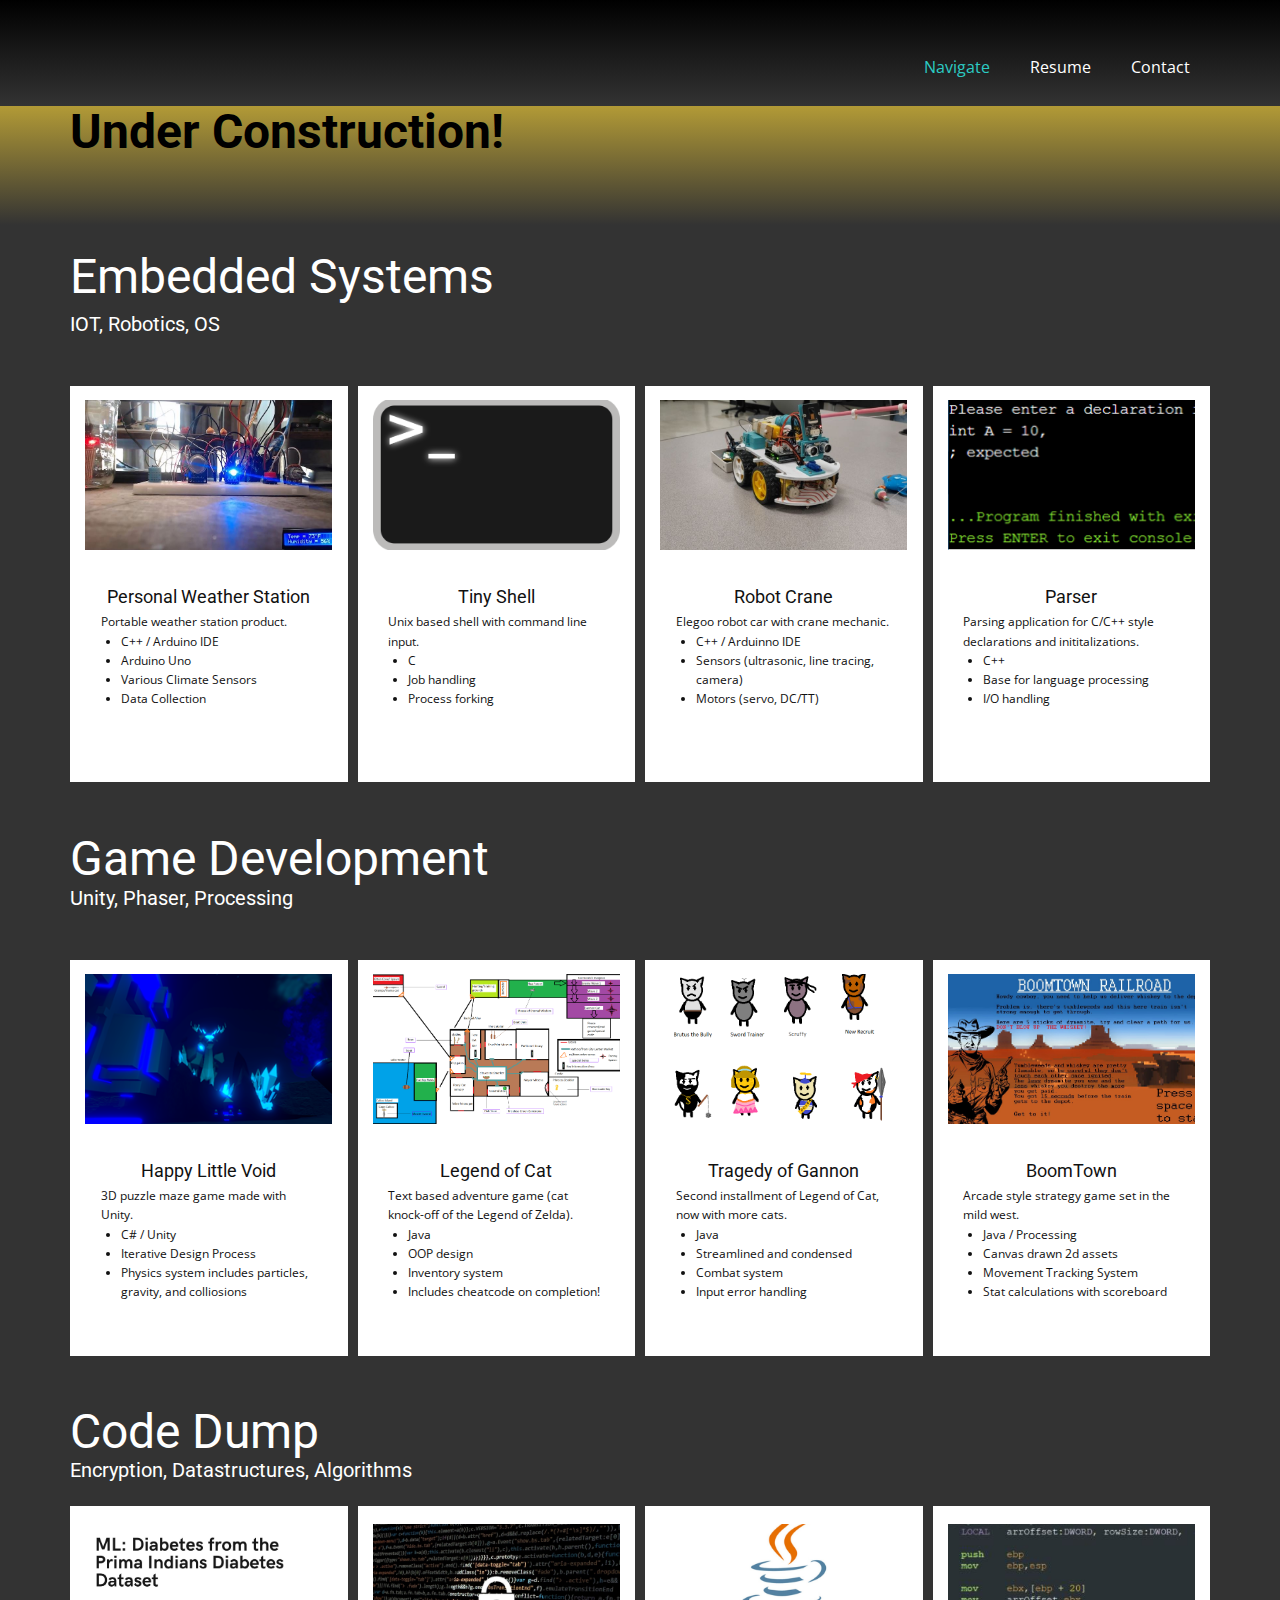
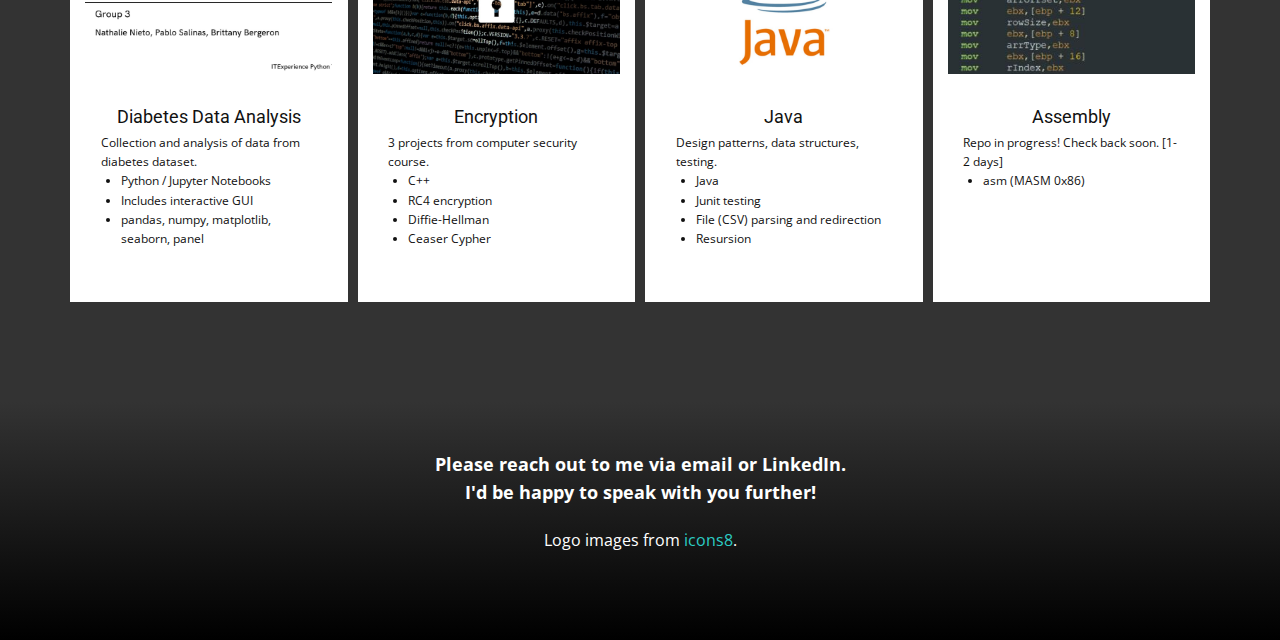
<file: Projects.html>
<!DOCTYPE html>
<html style="font-size: 16px;" lang="en-US">
  <head>
    <meta name="viewport" content="width=device-width, initial-scale=1.0">
    <meta charset="utf-8">
    <meta name="keywords" content="Brittany Bergeron resume portfolio University of Houston Downtown University of New Orleans UHD UNO Computer Science Bachelor&amp;apos;s B.S. software engineer programmer systems embedded robotics operating system C C# Java C++ JavaScript Assembly MASM x86 Python Game Development Video Games student Unity Processing Intern">
    <meta name="description" content="Brittany Bergeron's portfolio and resume available for your leisurely reading">
    <meta name="page_type" content="np-template-header-footer-from-plugin">
    <title>Projects</title>
    <link rel="stylesheet" href="nicepage.css" media="screen">
<link rel="stylesheet" href="Projects.css" media="screen">
    <script class="u-script" type="text/javascript" src="jquery.js" defer=""></script>
    <script class="u-script" type="text/javascript" src="nicepage.js" defer=""></script>
    <meta name="generator" content="Nicepage 3.24.3, nicepage.com">
    <link id="u-theme-google-font" rel="stylesheet" href="https://fonts.googleapis.com/css?family=Roboto:100,100i,300,300i,400,400i,500,500i,700,700i,900,900i|Open+Sans:300,300i,400,400i,600,600i,700,700i,800,800i">
    
    
    
    
    
    
    
    
    
    
    
    
    
    <script type="application/ld+json">{
		"@context": "http://schema.org",
		"@type": "Organization",
		"name": "BrittanyBergeron"
}</script>
    <meta name="theme-color" content="#478ac9">
    <meta property="og:title" content="Projects">
    <meta property="og:description" content="Brittany Bergeron's portfolio and resume available for your leisurely reading">
    <meta property="og:type" content="website">
  </head>
  <body class="u-body"><header class="u-align-center-sm u-align-center-xs u-clearfix u-gradient u-header u-header" id="sec-1d52"><div class="u-clearfix u-sheet u-sheet-1">
        <nav class="u-align-left u-menu u-menu-dropdown u-offcanvas u-menu-1">
          <div class="menu-collapse" style="font-size: 1rem;">
            <a class="u-button-style u-nav-link u-text-palette-4-dark-1" href="#">
              <svg class="u-svg-link" preserveAspectRatio="xMidYMin slice" viewBox="0 0 302 302" style=""><use xmlns:xlink="http://www.w3.org/1999/xlink" xlink:href="#svg-8a8f"></use></svg>
              <svg xmlns="http://www.w3.org/2000/svg" xmlns:xlink="http://www.w3.org/1999/xlink" version="1.1" id="svg-8a8f" x="0px" y="0px" viewBox="0 0 302 302" style="enable-background:new 0 0 302 302;" xml:space="preserve" class="u-svg-content"><g><rect y="36" width="302" height="30"></rect><rect y="236" width="302" height="30"></rect><rect y="136" width="302" height="30"></rect>
</g><g></g><g></g><g></g><g></g><g></g><g></g><g></g><g></g><g></g><g></g><g></g><g></g><g></g><g></g><g></g></svg>
            </a>
          </div>
          <div class="u-custom-menu u-nav-container">
            <ul class="u-nav u-unstyled u-nav-1"><li class="u-nav-item"><a class="u-button-style u-nav-link u-text-active-palette-4-dark-1 u-text-hover-palette-2-base u-text-white" style="padding: 10px 20px;">Navigate</a><div class="u-nav-popup"><ul class="u-h-spacing-20 u-nav u-unstyled u-v-spacing-10 u-nav-2"><li class="u-nav-item"><a class="u-button-style u-nav-link u-white" href="Home.html">Home</a>
</li><li class="u-nav-item"><a class="u-button-style u-nav-link u-white" href="Experience.html">Experience</a>
</li><li class="u-nav-item"><a class="u-button-style u-nav-link u-white" href="Home.html#carousel_bb54" data-page-id="85782911">Awards</a>
</li><li class="u-nav-item"><a class="u-button-style u-nav-link u-white" href="Projects.html#carousel_7590" data-page-id="271660584">Game Development</a>
</li><li class="u-nav-item"><a class="u-button-style u-nav-link u-white" href="Projects.html#sec-c06f" data-page-id="271660584">Embedded Systems</a>
</li><li class="u-nav-item"><a class="u-button-style u-nav-link u-white" href="Home.html#carousel_bb54" data-page-id="85782911">Dev Tools</a>
</li><li class="u-nav-item"><a class="u-button-style u-nav-link u-white" href="Projects.html#carousel_bf39" data-page-id="271660584">Code Dump</a>
</li></ul>
</div>
</li><li class="u-nav-item"><a class="u-button-style u-file-link u-nav-link u-text-active-palette-4-dark-1 u-text-hover-palette-2-base u-text-white" href="files/Brittany_Bergeron_Resume-2.pdf" target="_blank" style="padding: 10px 20px;">Resume</a>
</li><li class="u-nav-item"><a class="u-button-style u-nav-link u-text-active-palette-4-dark-1 u-text-hover-palette-2-base u-text-white" href="Home.html#carousel_67fb" data-page-id="85782911" style="padding: 10px 20px;">Contact</a>
</li></ul>
          </div>
          <div class="u-custom-menu u-nav-container-collapse">
            <div class="u-align-center u-black u-container-style u-inner-container-layout u-opacity u-opacity-95 u-sidenav">
              <div class="u-sidenav-overflow">
                <div class="u-menu-close"></div>
                <ul class="u-align-center u-nav u-popupmenu-items u-unstyled u-nav-3"><li class="u-nav-item"><a class="u-button-style u-nav-link" style="padding: 10px 20px;">Navigate</a><div class="u-nav-popup"><ul class="u-h-spacing-20 u-nav u-unstyled u-v-spacing-10 u-nav-4"><li class="u-nav-item"><a class="u-button-style u-nav-link" href="Home.html">Home</a>
</li><li class="u-nav-item"><a class="u-button-style u-nav-link" href="Experience.html">Experience</a>
</li><li class="u-nav-item"><a class="u-button-style u-nav-link" href="Home.html#carousel_bb54" data-page-id="85782911">Awards</a>
</li><li class="u-nav-item"><a class="u-button-style u-nav-link" href="Projects.html#carousel_7590" data-page-id="271660584">Game Development</a>
</li><li class="u-nav-item"><a class="u-button-style u-nav-link" href="Projects.html#sec-c06f" data-page-id="271660584">Embedded Systems</a>
</li><li class="u-nav-item"><a class="u-button-style u-nav-link" href="Home.html#carousel_bb54" data-page-id="85782911">Dev Tools</a>
</li><li class="u-nav-item"><a class="u-button-style u-nav-link" href="Projects.html#carousel_bf39" data-page-id="271660584">Code Dump</a>
</li></ul>
</div>
</li><li class="u-nav-item"><a class="u-button-style u-nav-link" href="files/Brittany_Bergeron_Resume-2.pdf" target="_blank" style="padding: 10px 20px;">Resume</a>
</li><li class="u-nav-item"><a class="u-button-style u-nav-link" href="Home.html#carousel_67fb" data-page-id="85782911" style="padding: 10px 20px;">Contact</a>
</li></ul>
              </div>
            </div>
            <div class="u-black u-menu-overlay u-opacity u-opacity-70"></div>
          </div>
        </nav>
      </div></header>
    <section class="u-clearfix u-gradient u-section-1" id="sec-f9cc">
      <div class="u-clearfix u-sheet u-valign-top u-sheet-1">
        <h1 class="u-text u-text-black u-text-default u-text-1">Under Construction! </h1>
      </div>
    </section>
    <section class="u-align-center u-clearfix u-grey-80 u-section-2" id="sec-a3ae">
      <div class="u-clearfix u-sheet u-valign-middle-lg u-valign-middle-xl u-sheet-1">
        <h1 class="u-align-left u-text u-text-1"> Embedded Systems</h1>
        <h5 class="u-align-left u-text u-text-2"> IOT, Robotics, OS</h5>
        <div class="u-list u-list-1">
          <div class="u-repeater u-repeater-1">
            <div class="u-container-style u-list-item u-repeater-item u-white" data-href="https://github.com/Britt-B/personal_weather_station" data-target="_blank">
              <div class="u-container-layout u-similar-container u-container-layout-1">
                <img alt="" class="u-align-center-md u-align-center-sm u-align-center-xs u-image u-image-default u-image-1" data-image-width="809" data-image-height="455" src="images/weather.JPG">
                <h5 class="u-align-center u-text u-text-3">Personal We​ather Station</h5>
                <p class="u-align-left u-text u-text-4">Portable weather station product.</p>
                <ul class="u-align-left u-text u-text-5">
                  <li>C++ / Arduino IDE</li>
                  <li>Arduino Uno</li>
                  <li>Various Climate Sensors</li>
                  <li>Data Collection</li>
                </ul>
              </div>
            </div>
            <div class="u-container-style u-list-item u-repeater-item u-white" data-href="https://github.com/Britt-B/tiny_shell" data-target="_blank">
              <div class="u-container-layout u-similar-container u-container-layout-2">
                <img alt="" class="u-align-center-md u-align-center-sm u-align-center-xs u-image u-image-default u-image-2" data-image-width="150" data-image-height="93" src="images/126953603b9e2628e40165bcf5d58c482081a5f6fc89943442dbedf24189c8aadf97dd361ed743828879cae5041a6b579c58bc7b84401cc4d4b91b_1280.png">
                <h5 class="u-align-center u-text u-text-6">Tiny Shell</h5>
                <p class="u-align-left u-text u-text-7">Unix based shell with command line input.</p>
                <ul class="u-align-left u-text u-text-8">
                  <li>C</li>
                  <li>Job handling</li>
                  <li>Process forking</li>
                </ul>
              </div>
            </div>
            <div class="u-container-style u-list-item u-repeater-item u-white" data-href="https://www.youtube.com/watch?v=NRBAQ-tt8_4" data-target="_blank">
              <div class="u-container-layout u-similar-container u-container-layout-3">
                <img alt="" class="u-align-center-md u-align-center-sm u-align-center-xs u-image u-image-default u-image-3" data-image-width="816" data-image-height="458" src="images/crane.JPG">
                <h5 class="u-align-center u-text u-text-9">Robot Crane</h5>
                <p class="u-align-left u-text u-text-10">Elegoo robot car with crane mechanic.</p>
                <ul class="u-align-left u-text u-text-11">
                  <li>C++ / Arduinno IDE</li>
                  <li>Sensors (ultrasonic, line tracing, camera)</li>
                  <li>Motors (servo, DC/TT)</li>
                </ul>
              </div>
            </div>
            <div class="u-container-style u-list-item u-repeater-item u-white" data-href="https://github.com/Britt-B/parser" data-target="_blank">
              <div class="u-container-layout u-similar-container u-container-layout-4">
                <img alt="" class="u-align-center-md u-align-center-sm u-align-center-xs u-image u-image-default u-image-4" data-image-width="624" data-image-height="151" src="images/Parser.png">
                <h5 class="u-align-center u-text u-text-12"> Parser</h5>
                <p class="u-align-left u-text u-text-13"> Parsing application for C/C++ style declarations and inititalizations.</p>
                <ul class="u-align-left u-text u-text-14">
                  <li>C++</li>
                  <li>Base for language processing</li>
                  <li>I/O handling</li>
                </ul>
              </div>
            </div>
          </div>
        </div>
      </div>
    </section>
    <section class="u-clearfix u-grey-80 u-section-3" id="carousel_7590">
      <div class="u-clearfix u-sheet u-valign-middle-xl u-sheet-1">
        <h1 class="u-text u-text-1">Game Development</h1>
        <h5 class="u-text u-text-default u-text-2">Unity, Phaser, Processing</h5>
        <div class="u-list u-list-1">
          <div class="u-repeater u-repeater-1">
            <div class="u-container-style u-list-item u-repeater-item u-white" data-href="https://github.com/Britt-B/happy_little_void" data-target="_blank">
              <div class="u-container-layout u-similar-container u-container-layout-1">
                <img alt="" class="u-align-center-md u-align-center-sm u-align-center-xs u-image u-image-default u-image-1" data-image-width="322" data-image-height="179" src="images/HLV.png">
                <h5 class="u-align-center u-text u-text-3">Happy Little Void</h5>
                <p class="u-align-left u-text u-text-4">3D puzzle maze game made with Unity.</p>
                <ul class="u-align-left u-text u-text-5">
                  <li>C# / Unity</li>
                  <li>Iterative Design Process</li>
                  <li>Physics system includes particles, gravity, and colliosions</li>
                </ul>
              </div>
            </div>
            <div class="u-container-style u-list-item u-repeater-item u-white" data-href="https://github.com/Britt-B/legend_of_cat" data-target="_blank">
              <div class="u-container-layout u-similar-container u-container-layout-2">
                <img alt="" class="u-align-center-md u-align-center-sm u-align-center-xs u-image u-image-default u-image-2" data-image-width="1413" data-image-height="846" src="images/LOCMap.png">
                <h5 class="u-align-center u-text u-text-6">Legend of Cat</h5>
                <p class="u-align-left u-text u-text-7">Text based adventure game (cat knock-off of the Legend of Zelda).&nbsp;</p>
                <ul class="u-align-left u-text u-text-8">
                  <li>Java</li>
                  <li>OOP design</li>
                  <li>Inventory system</li>
                  <li>Includes cheatcode on completion!</li>
                </ul>
              </div>
            </div>
            <div class="u-container-style u-list-item u-repeater-item u-white" data-href="https://github.com/Britt-B/tragedy_of_gannon" data-target="_blank">
              <div class="u-container-layout u-similar-container u-container-layout-3">
                <img alt="" class="u-align-center-md u-align-center-sm u-align-center-xs u-image u-image-default u-image-3" data-image-width="714" data-image-height="785" src="images/CharacterSheet.png">
                <h5 class="u-align-center u-text u-text-9">Tragedy of Gannon</h5>
                <p class="u-align-left u-text u-text-10">Second installment of Legend of Cat, now with more cats.</p>
                <ul class="u-align-left u-text u-text-11">
                  <li>Java</li>
                  <li>Streamlined and condensed</li>
                  <li>Combat system</li>
                  <li>Input error handling</li>
                </ul>
              </div>
            </div>
            <div class="u-container-style u-list-item u-repeater-item u-white" data-href="https://github.com/Britt-B/boom_town" data-target="_blank">
              <div class="u-container-layout u-similar-container u-container-layout-4">
                <img alt="" class="u-align-center-md u-align-center-sm u-align-center-xs u-image u-image-default u-image-4" data-image-width="1462" data-image-height="763" src="images/boom.JPG">
                <h5 class="u-align-center u-text u-text-12">BoomTown</h5>
                <p class="u-align-left u-text u-text-13">Arcade style strategy game set in the mild west.</p>
                <ul class="u-align-left u-text u-text-14">
                  <li>Java / Processing</li>
                  <li>Canvas drawn 2d assets</li>
                  <li>Movement Tracking System</li>
                  <li>Stat calculations with scoreboard</li>
                </ul>
              </div>
            </div>
          </div>
        </div>
      </div>
    </section>
    <section class="u-clearfix u-grey-80 u-section-4" id="carousel_bf39">
      <div class="u-clearfix u-sheet u-sheet-1">
        <h1 class="u-text u-text-1">Code Dump</h1>
        <h5 class="u-text u-text-default u-text-2">Encryption, Datastructures, Algorithms</h5>
        <div class="u-expanded-width-xl u-list u-list-1">
          <div class="u-repeater u-repeater-1">
            <div class="u-container-style u-list-item u-repeater-item u-white" data-href="https://github.com/Britt-B/diabetes_data" data-target="_blank">
              <div class="u-container-layout u-similar-container u-container-layout-1">
                <img alt="" class="u-align-center-md u-align-center-sm u-align-center-xs u-image u-image-default u-image-1" data-image-width="1677" data-image-height="850" src="images/ITE.JPG">
                <h5 class="u-align-center u-text u-text-3">Diabetes Data Analysis</h5>
                <p class="u-align-left u-text u-text-4">Collection and analysis of data from diabetes dataset.</p>
                <ul class="u-align-left u-text u-text-5">
                  <li>Python / Jupyter Notebooks</li>
                  <li>Includes interactive GUI</li>
                  <li>pandas, numpy, matplotlib, seaborn, panel</li>
                </ul>
              </div>
            </div>
            <div class="u-container-style u-list-item u-repeater-item u-white" data-href="https://github.com/Britt-B/security" data-target="_blank">
              <div class="u-container-layout u-similar-container u-container-layout-2">
                <img alt="" class="u-align-center-md u-align-center-sm u-align-center-xs u-image u-image-default u-image-2" data-image-width="1280" data-image-height="853" src="images/00cd873020cd51abb2b5d85ee43b11ad9f22b7fe0421dd9b4e5b4ab6071fe403c839ee97f5c718390290813842663977e7572e6d494e4ba5faaba5_1280.jpg">
                <h5 class="u-align-center u-text u-text-6">Encryption</h5>
                <p class="u-align-left u-text u-text-7">3 projects from computer security course.</p>
                <ul class="u-align-left u-text u-text-8">
                  <li>C++</li>
                  <li>RC4 encryption</li>
                  <li>Diffie-Hellman</li>
                  <li>Ceaser Cypher</li>
                </ul>
              </div>
            </div>
            <div class="u-container-style u-list-item u-repeater-item u-white" data-href="https://github.com/Britt-B/Java" data-target="_blank">
              <div class="u-container-layout u-similar-container u-container-layout-3">
                <img alt="" class="u-align-center-md u-align-center-sm u-align-center-xs u-image u-image-default u-image-3" data-image-width="1400" data-image-height="1050" src="images/java_logo_640.jpg">
                <h5 class="u-align-center u-text u-text-9">Java</h5>
                <p class="u-align-left u-text u-text-10">Design patterns, data structures, testing.</p>
                <ul class="u-align-left u-text u-text-11">
                  <li>Java</li>
                  <li>Junit testing&nbsp;</li>
                  <li>File (CSV) parsing and redirection</li>
                  <li>Resursion</li>
                </ul>
              </div>
            </div>
            <div class="u-container-style u-list-item u-repeater-item u-white" data-href="https://github.com/Britt-B" data-target="_blank">
              <div class="u-container-layout u-similar-container u-container-layout-4">
                <img alt="" class="u-align-center-md u-align-center-sm u-align-center-xs u-image u-image-default u-image-4" data-image-width="347" data-image-height="216" src="images/asm.JPG">
                <h5 class="u-align-center u-text u-text-12">Assembly</h5>
                <p class="u-align-left u-text u-text-13"> Repo in progress! Check back soon. [1-2 days]</p>
                <ul class="u-align-left u-text u-text-14">
                  <li>asm (MASM 0x86)</li>
                </ul>
              </div>
            </div>
          </div>
        </div>
      </div>
    </section>
    
    
    
    
    
    
    
    
    
    
    <footer class="u-align-center u-clearfix u-footer u-gradient u-footer" id="sec-4b25"><div class="u-clearfix u-sheet u-sheet-1">
        <p class="u-small-text u-text u-text-body-alt-color u-text-variant u-text-1">Please reach out to me via email or LinkedIn. I'd be happy to speak with you further!</p>
        <p class="u-text u-text-body-alt-color u-text-2">Logo images from <a href="https://icons8.com" class="u-active-none u-border-none u-btn u-button-link u-button-style u-hover-none u-none u-text-hover-custom-color-2 u-text-palette-4-dark-1 u-btn-1" target="_blank">icons8</a>. 
        </p>
      </div></footer>
  </body>
</html>
</file>
